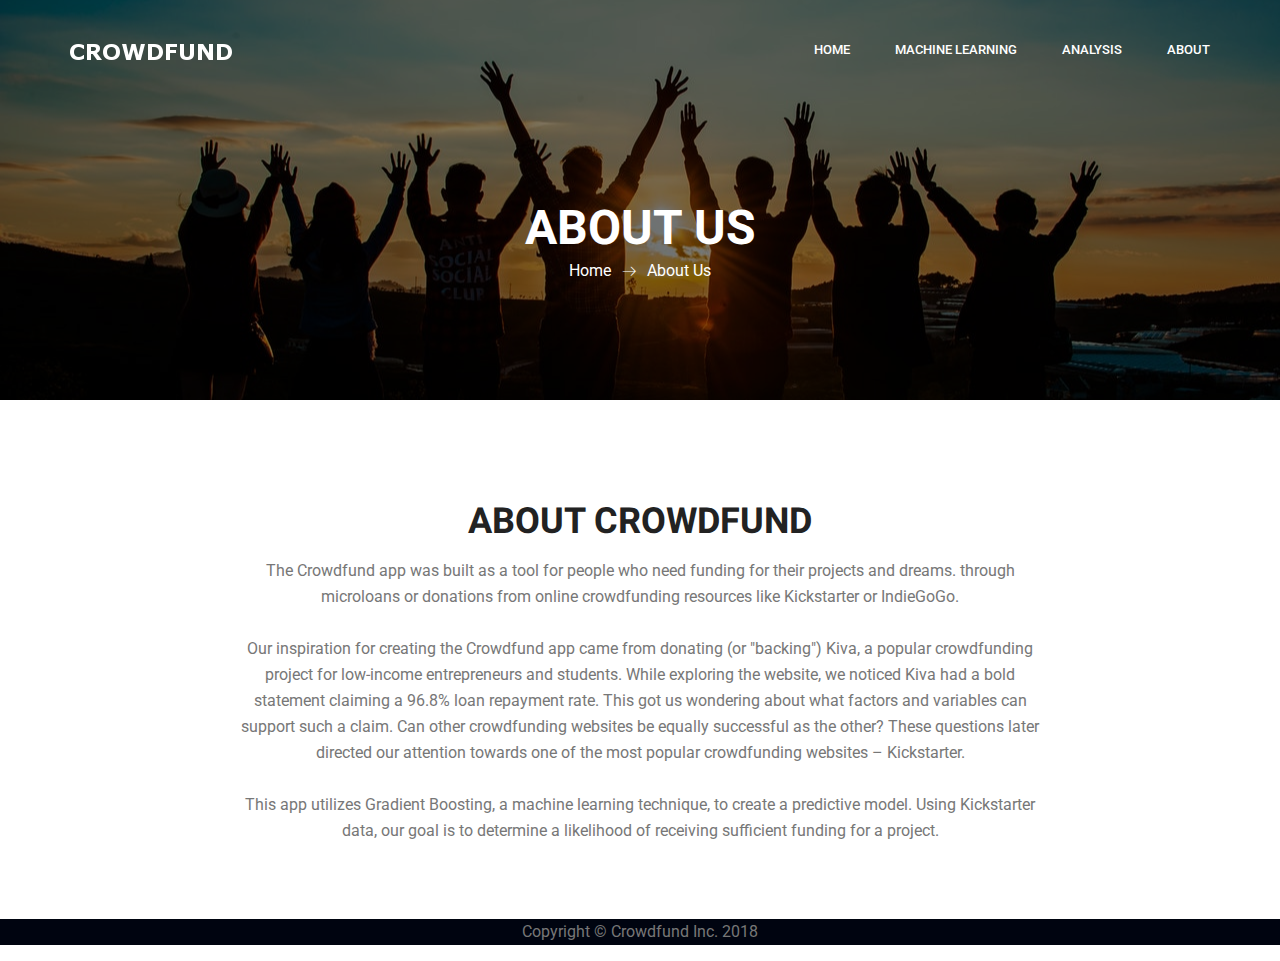
<file: templates/about-us.html>
<!doctype html>
<html lang="en">
    <head>
        <!-- Required meta tags -->
        <meta charset="utf-8">
        <meta name="viewport" content="width=device-width, initial-scale=1, shrink-to-fit=no">
        <link rel="icon" href="../static/img/favicon.png" type="image/png">
        <title>CROWDFUND</title>
        <!-- Bootstrap CSS -->
        <link rel="stylesheet" href="../static/css/bootstrap.css">
        <link rel="stylesheet" href="../static/vendors/linericon/style.css">
        <link rel="stylesheet" href="../static/css/font-awesome.min.css">
        <link rel="stylesheet" href="../static/vendors/owl-carousel/owl.carousel.min.css">
        <link rel="stylesheet" href="../static/vendors/lightbox/simpleLightbox.css">
        <link rel="stylesheet" href="../static/vendors/nice-select/css/nice-select.css">
        <link rel="stylesheet" href="../static/vendors/animate-css/animate.css">
        <!-- main css -->
        <link rel="stylesheet" href="../static/css/style.css">
        <link rel="stylesheet" href="../static/css/responsive.css">
    </head>
    <body>
        
		<!--================Header Menu Area =================-->
		<header class="header_area">
			<div class="main_menu" id="mainNav">
				<nav class="navbar navbar-expand-lg navbar-light">
					<div class="container box_1620">
						<!-- Brand and toggle get grouped for better mobile display -->
						<a class="navbar-brand logo_h" href="/"><img src="../static/img/logo.png" alt=""></a>
						<button class="navbar-toggler" type="button" data-toggle="collapse" data-target="#navbarSupportedContent" aria-controls="navbarSupportedContent"
						 aria-expanded="false" aria-label="Toggle navigation">
							<span class="icon-bar"></span>
							<span class="icon-bar"></span>
							<span class="icon-bar"></span>
						</button>
						<!-- Collect the nav links, forms, and other content for toggling -->
						<div class="collapse navbar-collapse offset" id="navbarSupportedContent">
							<ul class="nav navbar-nav menu_nav ml-auto">
								<li class="nav-item active"><a class="nav-link" href="/">Home</a></li>
								<li class="nav-item"><a class="nav-link" href="mach_learn">Machine Learning</a>
									<li class="nav-item"><a class="nav-link" href="analysis">Analysis</a>
										<li class="nav-item"><a class="nav-link" href="about-us">About</a></li>
							</ul>
						</div>
					</div>
				</nav>
			</div>
		</header>
		<!--================Header Menu Area =================-->
        
        <!--================Home Banner Area =================-->
        <section class="banner_area">
            <div class="banner_inner d-flex align-items-center">
            	<div class="overlay bg-parallax" data-stellar-ratio="0.9" data-stellar-vertical-offset="0" data-background=""></div>
				<div class="container">
					<div class="banner_content text-center">
						<h2>About Us</h2>
						<div class="page_link">
							<a href="/">Home</a>
							<a href="/about-us">About Us</a>
						</div>
					</div>
				</div>
            </div>
        </section>
        <!--================End Home Banner Area =================-->
        
		<!--================ Text Area =================-->

		<section class="post_slider_area pad_top form_area">
			<div class="main_title">
				<h2>About Crowdfund</h2>
				<p>The Crowdfund app was built as a tool for people who need funding for their projects and dreams. through microloans or donations from online crowdfunding resources like Kickstarter or IndieGoGo.</p>
				<br>
				<p>Our inspiration for creating the Crowdfund app came from donating (or "backing") Kiva, a popular crowdfunding project for low-income entrepreneurs and students. While exploring the website, we noticed Kiva had a bold statement claiming a 96.8% loan repayment rate. This got us wondering about what factors and variables can support such a claim. Can other crowdfunding websites be equally successful as the other? These questions later directed our attention towards one of the most popular crowdfunding websites – Kickstarter.</p>
				<br>
				<p>This app utilizes Gradient Boosting, a machine learning technique, to create a predictive model. Using Kickstarter data, our goal is to determine a likelihood of receiving sufficient funding for a project.</p>
				
				
					
					
				
			</div>
		</section>	
		<!--================ End Text Area =================-->
        
		<!--================Footer Area =================-->
		<footer class="footer_area p_120">
			<div class="container">
				<div class="text-faded text-center">
					<div class="container">
						<p>Copyright &copy; Crowdfund Inc. 2018</p>
					</div>
				</div>
			</div>
		</footer>
		<!--================End Footer Area =================-->
        
        <!-- Optional JavaScript -->
        <!-- jQuery first, then Popper.js, then Bootstrap JS -->
        <script src="../static/js/jquery-3.2.1.min.js"></script>
        <script src="../static/js/popper.js"></script>
        <script src="../static/js/bootstrap.min.js"></script>
        <script src="../static/js/stellar.js"></script>
        <script src="../static/vendors/lightbox/simpleLightbox.min.js"></script>
        <script src="../static/vendors/nice-select/js/jquery.nice-select.min.js"></script>
        <script src="../static/vendors/isotope/imagesloaded.pkgd.min.js"></script>
        <script src="../static/vendors/isotope/isotope-min.js"></script>
        <script src="../static/vendors/owl-carousel/owl.carousel.min.js"></script>
        <script src="../static/vendors/popup/jquery.magnific-popup.min.js"></script>
        <script src="../static/js/jquery.ajaxchimp.min.js"></script>
        <script src="../static/js/mail-script.js"></script>
        <script src="../static/vendors/counter-up/jquery.waypoints.min.js"></script>
        <script src="../static/vendors/counter-up/jquery.counterup.js"></script>
        <script src="../static/js/theme.js"></script>
    </body>
</html>
</file>
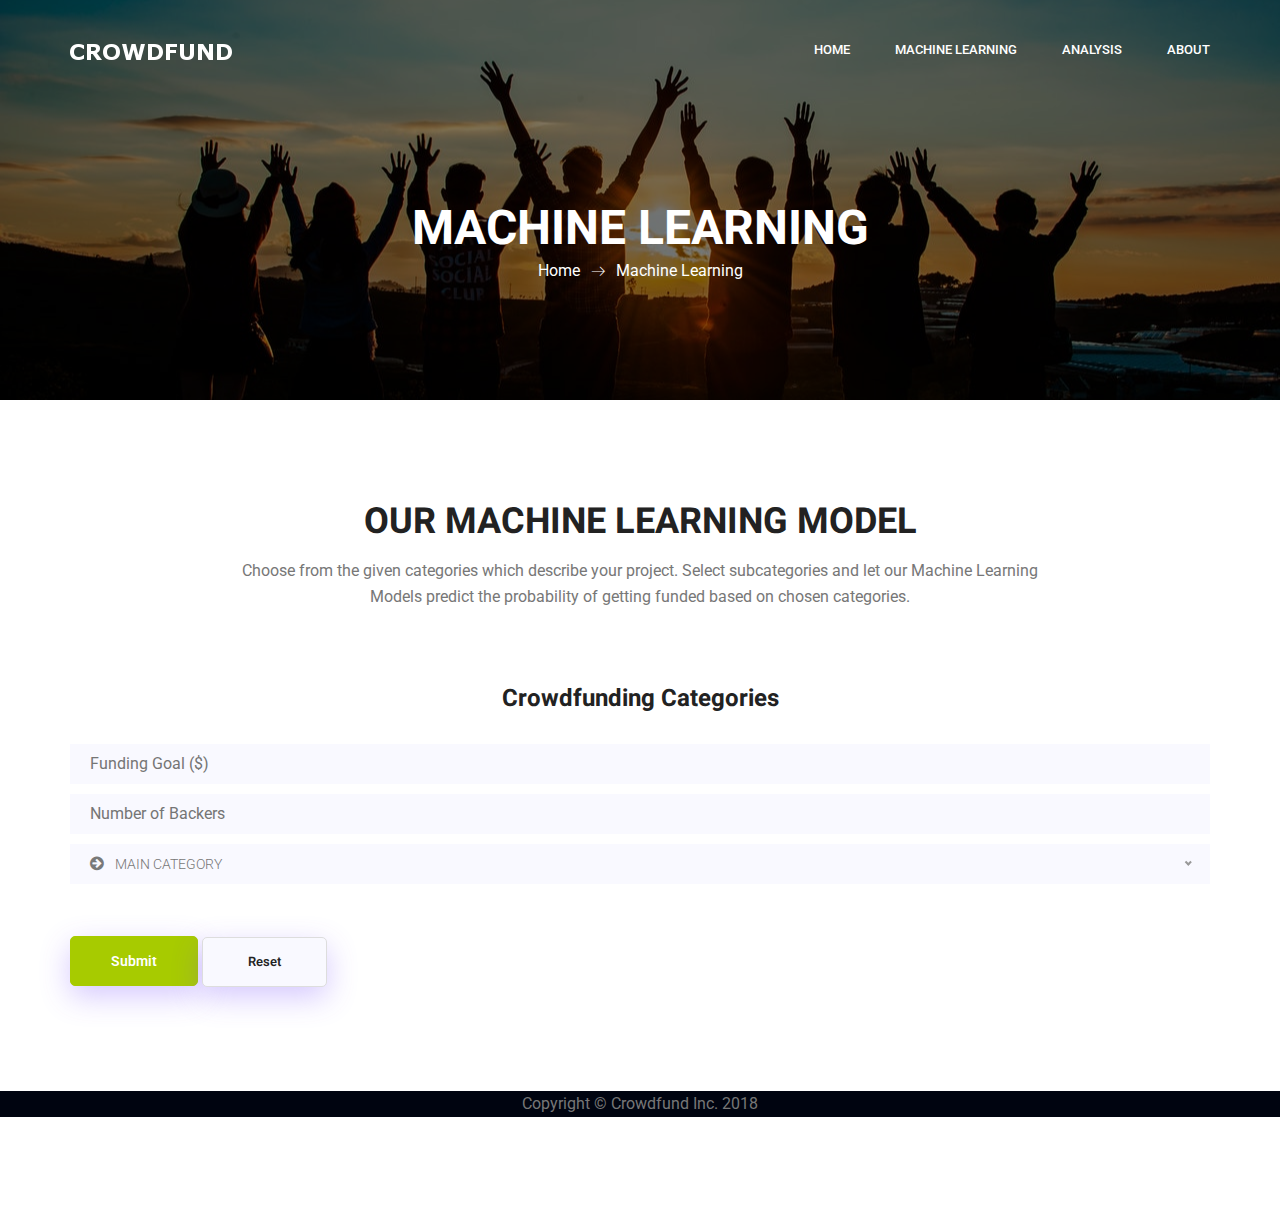
<file: templates/mach_learn.html>
<!doctype html>
<html lang="en">
    <head>
        <!-- Required meta tags -->
        <meta charset="utf-8">
        <meta name="viewport" content="width=device-width, initial-scale=1, shrink-to-fit=no">
        <link rel="icon" href="../static/img/favicon.png" type="image/png">
        <title>CROWDFUND</title>
        <!-- Bootstrap CSS -->
        <link rel="stylesheet" href="../static/css/bootstrap.css">
        <link rel="stylesheet" href="../static/vendors/linericon/style.css">
        <link rel="stylesheet" href="../static/css/font-awesome.min.css">
        <link rel="stylesheet" href="../static/vendors/owl-carousel/owl.carousel.min.css">
        <link rel="stylesheet" href="../static/vendors/lightbox/simpleLightbox.css">
        <link rel="stylesheet" href="../static/vendors/nice-select/css/nice-select.css">
        <link rel="stylesheet" href="../static/vendors/animate-css/animate.css">
        <!-- main css -->
        <link rel="stylesheet" href="../static/css/style.css">
		<link rel="stylesheet" href="../static/css/responsive.css">
		<script src="https://d3js.org/d3.v4.min.js"></script>

		<link rel="stylesheet" href="../static/css/ml.css">
		
    </head>
    <body>
        
		<!--================Header Menu Area =================-->
		<header class="header_area">
			<div class="main_menu" id="mainNav">
				<nav class="navbar navbar-expand-lg navbar-light">
					<div class="container box_1620">
						<!-- Brand and toggle get grouped for better mobile display -->
						<a class="navbar-brand logo_h" href="/"><img src="../static/img/logo.png" alt=""></a>
						<button class="navbar-toggler" type="button" data-toggle="collapse" data-target="#navbarSupportedContent" aria-controls="navbarSupportedContent"
						 aria-expanded="false" aria-label="Toggle navigation">
							<span class="icon-bar"></span>
							<span class="icon-bar"></span>
							<span class="icon-bar"></span>
						</button>
						<!-- Collect the nav links, forms, and other content for toggling -->
						<div class="collapse navbar-collapse offset" id="navbarSupportedContent">
							<ul class="nav navbar-nav menu_nav ml-auto">
								<li class="nav-item active"><a class="nav-link" href="/">Home</a></li>
								<li class="nav-item"><a class="nav-link" href="mach_learn">Machine Learning</a>
									<li class="nav-item"><a class="nav-link" href="analysis">Analysis</a>
										<li class="nav-item"><a class="nav-link" href="about-us">About</a></li>
							</ul>
						</div>
					</div>
				</nav>
			</div>
		</header>
		<!--================Header Menu Area =================-->
        
        <!--================Home Banner Area =================-->
        <section class="banner_area">
            <div class="banner_inner d-flex align-items-center">
            	<div class="overlay bg-parallax" data-stellar-ratio="0.9" data-stellar-vertical-offset="0" data-background=""></div>
				<div class="container">
					<div class="banner_content text-center">
						<h2>Machine Learning</h2>
						<div class="page_link">
							<a href="/">Home</a>
							<a href="mach_learn">Machine Learning</a>
						</div>
					</div>
				</div>
            </div>
        </section>
        <!--================End Home Banner Area =================-->
        
        <!--================Post Slider Area =================-->
        <section class="post_slider_area pad_top form_area">
        	<div class="main_title">
				<h2>Our Machine Learning Model</h2>
				<p>Choose from the given categories which describe your project. Select subcategories and let our Machine Learning Models predict the probability of getting funded based on chosen categories.</p>
			</div>

		
			<div class="whole-wrap">
				<div class="container center_form">
					<h3 class="mb-30 title_color">Crowdfunding Categories</h3>
					
					<form id="asdf" onsubmit="return false" action="api/compute" method="POST">
						<div class="mt-10">
							<input id="goal_input" type="text" name="fGoal" placeholder="Funding Goal ($)" onfocus="this.placeholder = ''" onblur="this.placeholder = 'Funding Goal ($)'"
							required class="single-input">
						</div>
						<div class="mt-10">
							<input id="backer_input" type="text" name="fBacker" placeholder="Number of Backers" onfocus="this.placeholder = ''" onblur="this.placeholder = 'Number of Backers'"
							required class="single-input">
						</div>

						<div class="input-group-icon mt-10 form-select">
							<div class="icon"><i class="fa fa-arrow-circle-right" aria-hidden="true"></i></div>
							<select name="fCategory" class="maincat" onclick="show()">
								<option value="none" selected>MAIN CATEGORY</option>
								<option id = "Art" value="Art" sub="artDiv">Art</option>
								<option value="Comics">Comics</option>
								<option value="Crafts">Crafts</option>
								<option value="Dance">Dance</option>
								<option value="Design">Design</option>
								<option value="Fashion">Fashion</option>
								<option value="Film">Film & Video</option>
								<option value="Food">Food</option>
								<option value="Games">Games</option>
								<option value="Journalism">Journalism</option>
								<option value="Music">Music</option>
								<option value="Photography">Photography</option>
								<option value="Publishing">Publishing</option>
								<option value="Technology">Technology</option>
								<option value="Theater">Theater</option>
							</select>
						</div>

						<div class="input-group-icon mt-10 form-select artDiv hidden" >
						<div class="icon"><i class="fa fa-arrow-circle-right" aria-hidden="true"></i></div>
							<select name="fSub_Art" class="subcat">
								<option value="none" selected>ART SUB CATEGORY</option>
								<option value="Public Art">Public Art</option>
								<option value="Illustration">Illustration</option>
								<option value="Art">Art</option>
								<option value="Painting">Painting</option>
								<option value="Performance Art">Performance Art</option>
								<option value="Ceramics">Ceramics</option>
								<option value="Sculpture">Sculpture</option>
								<option value="Mixed Media">Mixed Media</option>
								<option value="Digital Art">Digital Art</option>
								<option value="Installations">Installations</option>
								<option value="Conceptual Art">Conceptual Art</option>
								<option value="Textiles">Textiles</option>
								<option value="Video Art">Video Art</option>
							</select>
						</div>
						<div class="input-group-icon mt-10 form-select publishDiv hidden" >
							<div class="icon"><i class="fa fa-arrow-circle-right" aria-hidden="true"></i></div>	
							<select name="fSub_Publishing" class="subcat">
								<option value="none" selected>PUBLISHING SUB CATEGORY</option>
								<option value="Poetry">Poetry</option>
								<option value="Nonfiction">Nonfiction</option>
								<option value="Art Books">Art Books</option>
								<option value="Fiction">Fiction</option>
								<option value="Publishing">Publishing</option>
								<option value="Radio and Podcasts">Radio & Podcasts</option>
								<option value="Periodicals">Periodicals</option>
								<option value="Young Adult">Young Adult</option>
								<option value="Anthologies">Anthologies</option>
								<option value="Children's Books">Children's Books</option>
								<option value="Calendars">Calendars</option>
								<option value="Zines">Zines</option>
								<option value="Academic">Academic</option>
								<option value="Translations">Translations</option>
								<option value="Comedy">Comedy</option>
								<option value="Literary Journals">Literary Journals</option>
								<option value="Literary Spaces">Literary Spaces</option>
								<option value="Letterpress">Letterpress</option>
							</select>
						</div>
						<div class="input-group-icon mt-10 form-select filmDiv hidden" >
							<div class="icon"><i class="fa fa-arrow-circle-right" aria-hidden="true"></i></div>
							<select name="fSub_Film" class="subcat">   
								<option value="none" selected>FILM SUB CATEGORY</option>
								<option value='Narrative Film'>Narrative Film</option>
								<option value='Film and Video'>Film & Video</option>
								<option value='Documentary'>Documentary</option>
								<option value='Webseries'>Webseries</option>
								<option value='Animation'>Animation</option>
								<option value='Family'>Family</option>
								<option value='Shorts'>Shorts</option>
								<option value='Comedy'>Comedy</option>
								<option value='Drama'>Drama</option>
								<option value='Action'>Action</option>
								<option value='Thrillers'>Thrillers</option>
								<option value='Movie Theaters'>Movie Theaters</option>
								<option value='Fantasy'>Fantasy</option>
								<option value='Horror'>Horror</option>
								<option value='Science Fiction'>Science Fiction</option>
								<option value='Music Videos'>Music Videos</option>
								<option value='Festivals'>Festivals</option>
								<option value='Experimental'>Experimental</option>
								<option value='Television'>Television</option>
								<option value='Romance'>Romance</option>
							</select>
						</div>
						<div class="input-group-icon mt-10 form-select musicDiv hidden" >
							<div class="icon"><i class="fa fa-arrow-circle-right" aria-hidden="true"></i></div>
							<select name="fSub_Music" class="subcat">
								<option value="none" selected>MUSIC SUB CATEGORY</option>
								<option value='Music'>Music</option>
								<option value='Indie Rock'>Indie Rock</option>
								<option value='Pop'>Pop</option>
								<option value='Rock'>Rock</option>
								<option value='Jazz'>Jazz</option>
								<option value='Electronic Music'>Electronic Music</option>
								<option value='Metal'>Metal</option>
								<option value='Hip-Hop'>Hip-Hop</option>
								<option value='World Music'>World Music</option>
								<option value='Latin'>Latin</option>
								<option value='Punk'>Punk</option>
								<option value='Classical Music'>Classical Music</option>
								<option value='Country & Folk'>Country & Folk</option>
								<option value='RnB'>R&B</option>
								<option value='Blues'>Blues</option>
								<option value='Faith'>Faith</option>
								<option value='Kids'>Kids</option>
								<option value='Comedy'>Comedy</option>
								<option value='Chiptune'>Chiptune</option>
							</select>
						</div>
						<div class="input-group-icon mt-10 form-select foodDiv hidden" >
							<div class="icon"><i class="fa fa-arrow-circle-right" aria-hidden="true"></i></div>
							<select name="fSub_Food" class="subcat">
								<option value="none" selected>FOOD SUB CATEGORY</option>
								<option value='Restaurants'>Restaurants</option>
								<option value='Food'>Food</option>
								<option value='Drinks'>Drinks</option>
								<option value='Food Trucks'>Food Trucks</option>
								<option value='Cookbooks'>Cookbooks</option>
								<option value='Vegan'>Vegan</option>
								<option value='Events'>Events</option>
								<option value='Spaces'>Spaces</option>
								<option value='Small Batch'>Small Batch</option>
								<option value='Community Gardens'>Community Gardens</option>
								<option value='Farms'>Farms</option>
								<option value='Farmer's Markets'>Farmer's Markets</option>
								<option value='Bacon'>Bacon</option>
							</select>
						</div>
						<div class="input-group-icon mt-10 form-select designDiv hidden" >
							<div class="icon"><i class="fa fa-arrow-circle-right" aria-hidden="true"></i></div>
							<select name="fSub_Design" class="subcat">
								<option value="none" selected>DESIGN SUB CATEGORY</option>
								<option value='Product Design'>Product Design</option>
								<option value='Design'>Design</option>
								<option value='Architecture'>Architecture</option>
								<option value='Graphic Design'>Graphic Design</option>
								<option value='Typography'>Typography</option>
								<option value='Interactive Design'>Interactive Design</option>
								<option value='Civic Design'>Civic Design</option>
							</select>
						</div>
						<div class="input-group-icon mt-10 form-select craftsDiv hidden" >
							<div class="icon"><i class="fa fa-arrow-circle-right" aria-hidden="true"></i></div>
							<select name="fSub_Crafts" class="subcat">
								<option value="none" selected>CRAFTS SUB CATEGORY</option>
								<option value='Crafts'>Crafts</option>
								<option value='DIY'>DIY</option>
								<option value='Weaving'>Weaving</option>
								<option value='Stationery'>Stationery</option>
								<option value='Knitting'>Knitting</option>
								<option value='Embroidery'>Embroidery</option>
								<option value='Woodworking'>Woodworking</option>
								<option value='Letterpress'>Letterpress</option>
								<option value='Crochet'>Crochet</option>
								<option value='Candles'>Candles</option>
								<option value='Pottery'>Pottery</option>
								<option value='Quilts'>Quilts</option>
								<option value='Glass'>Glass</option>
								<option value='Printing'>Printing</option>
								<option value='Taxidermy'>Taxidermy</option>
							</select>
						</div>
						<div class="input-group-icon mt-10 form-select gamesDiv hidden" >
							<div class="icon"><i class="fa fa-arrow-circle-right" aria-hidden="true"></i></div>
							<select name="fSub_Games" class="subcat">
								<option value="none" selected>GAMES SUB CATEGORY</option>
								<option value='Games'>Games</option>
								<option value='Tabletop Games'>Tabletop Games</option>
								<option value='Video Games'>Video Games</option>
								<option value='Mobile Games'>Mobile Games</option>
								<option value='Playing Cards'>Playing Cards</option>
								<option value='Puzzles'>Puzzles</option>
								<option value='Live Games'>Live Games</option>
								<option value='Gaming Hardware'>Gaming Hardware</option>
							</select>
						</div>
						<div class="input-group-icon mt-10 form-select comicsDiv hidden" >
							<div class="icon"><i class="fa fa-arrow-circle-right" aria-hidden="true"></i></div>
							<select name="fSub_Comics" class="subcat">
								<option value="none" selected>COMICS SUB CATEGORY</option>
								<option value='Comic Books'>Comic Books</option>
								<option value='Comics'>Comics</option>
								<option value='Anthologies'>Anthologies</option>
								<option value='Graphic Novels'>Graphic Novels</option>
								<option value='Webcomics'>Webcomics</option>
								<option value='Events'>Events</option>
							</select>
						</div>
						<div class="input-group-icon mt-10 form-select fashionDiv hidden" >
							<div class="icon"><i class="fa fa-arrow-circle-right" aria-hidden="true"></i></div>
							<select name="fSub_Fashion" class="subcat">
								<option value="none" selected>FASHION SUB CATEGORY</option>
								<option value='Fashion'>Fashion</option>
								<option value='Childrenswear'>Childrenswear</option>
								<option value='Accessories'>Accessories</option>
								<option value='Ready to wear'>Ready-to-wear</option>
								<option value='Apparel'>Apparel</option>
								<option value='Jewelry'>Jewelry</option>
								<option value='Footwear'>Footwear</option>
								<option value='Couture'>Couture</option>
								<option value='Pet Fashion'>Pet Fashion</option>
							</select>
						</div>
						<div class="input-group-icon mt-10 form-select theaterDiv hidden" >
							<div class="icon"><i class="fa fa-arrow-circle-right" aria-hidden="true"></i></div>
							<select name="fSub_Theater" class="subcat">
								<option value="none" selected>THEATER SUB CATEGORY</option>
								<option value='Theater'>Theater</option>
								<option value='Festivals'>Festivals</option>
								<option value='Experimental'>Experimental</option>
								<option value='Plays'>Plays</option>
								<option value='Musical'>Musical</option>
								<option value='Immersive'>Immersive</option>
								<option value='Spaces'>Spaces</option>
								<option value='Comedy'>Comedy</option>
							</select>
						</div>
						<div class="input-group-icon mt-10 form-select photoDiv hidden" >
							<div class="icon"><i class="fa fa-arrow-circle-right" aria-hidden="true"></i></div>
							<select name="fSub_Photography" class="subcat">
								<option value="none" selected>PHOTOGRAPHY SUB CATEGORY</option>
								<option value='Photography'>Photography</option>
								<option value='People'>People</option>
								<option value='Photobooks'>Photobooks</option>
								<option value='Fine Art'>Fine Art</option>
								<option value='Animals'>Animals</option>
								<option value='Places'>Places</option>
								<option value='Nature'>Nature</option>
							</select>
						</div>
						<div class="input-group-icon mt-10 form-select techDiv hidden" >
							<div class="icon"><i class="fa fa-arrow-circle-right" aria-hidden="true"></i></div>
							<select name="fSub_Technology" class="subcat">
								<option value="none" selected>TECHNOLOGY SUB CATEGORY</option>
								<option value='Hardware'>Hardware</option>
								<option value='Software'>Software</option>
								<option value='Gadgets'>Gadgets</option>
								<option value='Web'>Web</option>
								<option value='Apps'>Apps</option>
								<option value='Technology'>Technology</option>
								<option value='Flight'>Flight</option>
								<option value='Makerspaces'>Makerspaces</option>
								<option value='Fabrication Tools'>Fabrication Tools</option>
								<option value='Sound'>Sound</option>
								<option value='Wearables'>Wearables</option>
								<option value='DIY Electronics'>DIY Electronics</option>
								<option value='Camera Equipment'>Camera Equipment</option>
								<option value='3D Printing'>3D Printing</option>
								<option value='Space Exploration'>Space Exploration</option>
								<option value='Robots'>Robots</option>
							</select>
						</div>
						<div class="input-group-icon mt-10 form-select danceDiv hidden" >
							<div class="icon"><i class="fa fa-arrow-circle-right" aria-hidden="true"></i></div>
							<select name="fSub_Dance" class="subcat">
								<option value="none" selected>DANCE SUB CATEGORY</option>
								<option value='Dance'>Dance</option>
								<option value='Performances'>Performances</option>
								<option value='Spaces'>Spaces</option>
								<option value='Workshops'>Workshops</option>
								<option value='Residencies'>Residencies</option>
							</select>
						</div>
						<div class="input-group-icon mt-10 form-select journalDiv hidden" >
							<div class="icon"><i class="fa fa-arrow-circle-right" aria-hidden="true"></i></div>
							<select name="fSub_Journalism" class="subcat">
								<option value="none" selected>JOURNALISM SUB CATEGORY</option>
								<option value='Audio'>Audio</option>
								<option value='Print'>Print</option>
								<option value='Journalism'>Journalism</option>
								<option value='Video'>Video</option>
								<option value='Web'>Web</option>
								<option value='Photo'>Photo</option>
							</select>
						</div>
						<br><br>

						<input type="submit" class="main_btn" value="Submit"> <input id="reset" type="button" class="main_btn2" value="Reset">
					</form>

					<br><br>

					<div class="result_container">
						<div id="result" class="hidden result_display"></div>
					</div>
					
					<br><br>

				</div>
			</div>
		</section>
			<!-- <br/> -->

		

        <!--================End Post Slider Area =================-->
        
		<!--================Footer Area =================-->
		<footer class="footer_area p_120">
			<div class="container">
				<div class="text-faded text-center">
					<div class="container">
						<p>Copyright &copy; Crowdfund Inc. 2018</p>
					</div>
				</div>
			</div>
		</footer>
		<!--================End Footer Area =================-->
        
        
        <!-- Optional JavaScript -->
        <!-- jQuery first, then Popper.js, then Bootstrap JS -->
        <script src="../static/js/jquery-3.2.1.min.js"></script>
		<script type="text/javascript" src="../static/js/mach_learn.js"></script>
		<script src="../static/js/popper.js"></script>
        <script src="../static/js/bootstrap.min.js"></script>
        <script src="../static/js/stellar.js"></script>
        <script src="../static/vendors/lightbox/simpleLightbox.min.js"></script>
        <script src="../static/vendors/nice-select/js/jquery.nice-select.min.js"></script>
        <script src="../static/vendors/isotope/imagesloaded.pkgd.min.js"></script>
        <script src="../static/vendors/isotope/isotope-min.js"></script>
        <script src="../static/vendors/owl-carousel/owl.carousel.min.js"></script>
        <script src="../static/vendors/popup/jquery.magnific-popup.min.js"></script>
        <script src="../static/js/jquery.ajaxchimp.min.js"></script>
        <script src="../static/js/mail-script.js"></script>
        <script src="../static/vendors/counter-up/jquery.waypoints.min.js"></script>
        <script src="../static/vendors/counter-up/jquery.counterup.js"></script>
		<script src="../static/js/theme.js"></script>
		
    </body>
</html>
</file>
<file: static/vendors/linericon/style.css>
@font-face {
	font-family: 'Linearicons-Free';
	src:url('fonts/Linearicons-Free.eot?w118d');
	src:url('fonts/Linearicons-Free.eot?#iefixw118d') format('embedded-opentype'),
		url('fonts/Linearicons-Free.woff2?w118d') format('woff2'),
		url('fonts/Linearicons-Free.woff?w118d') format('woff'),
		url('fonts/Linearicons-Free.ttf?w118d') format('truetype'),
		url('fonts/Linearicons-Free.svg?w118d#Linearicons-Free') format('svg');
	font-weight: normal;
	font-style: normal;
}

.lnr {
	font-family: 'Linearicons-Free';
	speak: none;
	font-style: normal;
	font-weight: normal;
	font-variant: normal;
	text-transform: none;
	line-height: 1;

	/* Better Font Rendering =========== */
	-webkit-font-smoothing: antialiased;
	-moz-osx-font-smoothing: grayscale;
}

.lnr-home:before {
	content: "\e800";
}
.lnr-apartment:before {
	content: "\e801";
}
.lnr-pencil:before {
	content: "\e802";
}
.lnr-magic-wand:before {
	content: "\e803";
}
.lnr-drop:before {
	content: "\e804";
}
.lnr-lighter:before {
	content: "\e805";
}
.lnr-poop:before {
	content: "\e806";
}
.lnr-sun:before {
	content: "\e807";
}
.lnr-moon:before {
	content: "\e808";
}
.lnr-cloud:before {
	content: "\e809";
}
.lnr-cloud-upload:before {
	content: "\e80a";
}
.lnr-cloud-download:before {
	content: "\e80b";
}
.lnr-cloud-sync:before {
	content: "\e80c";
}
.lnr-cloud-check:before {
	content: "\e80d";
}
.lnr-database:before {
	content: "\e80e";
}
.lnr-lock:before {
	content: "\e80f";
}
.lnr-cog:before {
	content: "\e810";
}
.lnr-trash:before {
	content: "\e811";
}
.lnr-dice:before {
	content: "\e812";
}
.lnr-heart:before {
	content: "\e813";
}
.lnr-star:before {
	content: "\e814";
}
.lnr-star-half:before {
	content: "\e815";
}
.lnr-star-empty:before {
	content: "\e816";
}
.lnr-flag:before {
	content: "\e817";
}
.lnr-envelope:before {
	content: "\e818";
}
.lnr-paperclip:before {
	content: "\e819";
}
.lnr-inbox:before {
	content: "\e81a";
}
.lnr-eye:before {
	content: "\e81b";
}
.lnr-printer:before {
	content: "\e81c";
}
.lnr-file-empty:before {
	content: "\e81d";
}
.lnr-file-add:before {
	content: "\e81e";
}
.lnr-enter:before {
	content: "\e81f";
}
.lnr-exit:before {
	content: "\e820";
}
.lnr-graduation-hat:before {
	content: "\e821";
}
.lnr-license:before {
	content: "\e822";
}
.lnr-music-note:before {
	content: "\e823";
}
.lnr-film-play:before {
	content: "\e824";
}
.lnr-camera-video:before {
	content: "\e825";
}
.lnr-camera:before {
	content: "\e826";
}
.lnr-picture:before {
	content: "\e827";
}
.lnr-book:before {
	content: "\e828";
}
.lnr-bookmark:before {
	content: "\e829";
}
.lnr-user:before {
	content: "\e82a";
}
.lnr-users:before {
	content: "\e82b";
}
.lnr-shirt:before {
	content: "\e82c";
}
.lnr-store:before {
	content: "\e82d";
}
.lnr-cart:before {
	content: "\e82e";
}
.lnr-tag:before {
	content: "\e82f";
}
.lnr-phone-handset:before {
	content: "\e830";
}
.lnr-phone:before {
	content: "\e831";
}
.lnr-pushpin:before {
	content: "\e832";
}
.lnr-map-marker:before {
	content: "\e833";
}
.lnr-map:before {
	content: "\e834";
}
.lnr-location:before {
	content: "\e835";
}
.lnr-calendar-full:before {
	content: "\e836";
}
.lnr-keyboard:before {
	content: "\e837";
}
.lnr-spell-check:before {
	content: "\e838";
}
.lnr-screen:before {
	content: "\e839";
}
.lnr-smartphone:before {
	content: "\e83a";
}
.lnr-tablet:before {
	content: "\e83b";
}
.lnr-laptop:before {
	content: "\e83c";
}
.lnr-laptop-phone:before {
	content: "\e83d";
}
.lnr-power-switch:before {
	content: "\e83e";
}
.lnr-bubble:before {
	content: "\e83f";
}
.lnr-heart-pulse:before {
	content: "\e840";
}
.lnr-construction:before {
	content: "\e841";
}
.lnr-pie-chart:before {
	content: "\e842";
}
.lnr-chart-bars:before {
	content: "\e843";
}
.lnr-gift:before {
	content: "\e844";
}
.lnr-diamond:before {
	content: "\e845";
}
.lnr-linearicons:before {
	content: "\e846";
}
.lnr-dinner:before {
	content: "\e847";
}
.lnr-coffee-cup:before {
	content: "\e848";
}
.lnr-leaf:before {
	content: "\e849";
}
.lnr-paw:before {
	content: "\e84a";
}
.lnr-rocket:before {
	content: "\e84b";
}
.lnr-briefcase:before {
	content: "\e84c";
}
.lnr-bus:before {
	content: "\e84d";
}
.lnr-car:before {
	content: "\e84e";
}
.lnr-train:before {
	content: "\e84f";
}
.lnr-bicycle:before {
	content: "\e850";
}
.lnr-wheelchair:before {
	content: "\e851";
}
.lnr-select:before {
	content: "\e852";
}
.lnr-earth:before {
	content: "\e853";
}
.lnr-smile:before {
	content: "\e854";
}
.lnr-sad:before {
	content: "\e855";
}
.lnr-neutral:before {
	content: "\e856";
}
.lnr-mustache:before {
	content: "\e857";
}
.lnr-alarm:before {
	content: "\e858";
}
.lnr-bullhorn:before {
	content: "\e859";
}
.lnr-volume-high:before {
	content: "\e85a";
}
.lnr-volume-medium:before {
	content: "\e85b";
}
.lnr-volume-low:before {
	content: "\e85c";
}
.lnr-volume:before {
	content: "\e85d";
}
.lnr-mic:before {
	content: "\e85e";
}
.lnr-hourglass:before {
	content: "\e85f";
}
.lnr-undo:before {
	content: "\e860";
}
.lnr-redo:before {
	content: "\e861";
}
.lnr-sync:before {
	content: "\e862";
}
.lnr-history:before {
	content: "\e863";
}
.lnr-clock:before {
	content: "\e864";
}
.lnr-download:before {
	content: "\e865";
}
.lnr-upload:before {
	content: "\e866";
}
.lnr-enter-down:before {
	content: "\e867";
}
.lnr-exit-up:before {
	content: "\e868";
}
.lnr-bug:before {
	content: "\e869";
}
.lnr-code:before {
	content: "\e86a";
}
.lnr-link:before {
	content: "\e86b";
}
.lnr-unlink:before {
	content: "\e86c";
}
.lnr-thumbs-up:before {
	content: "\e86d";
}
.lnr-thumbs-down:before {
	content: "\e86e";
}
.lnr-magnifier:before {
	content: "\e86f";
}
.lnr-cross:before {
	content: "\e870";
}
.lnr-menu:before {
	content: "\e871";
}
.lnr-list:before {
	content: "\e872";
}
.lnr-chevron-up:before {
	content: "\e873";
}
.lnr-chevron-down:before {
	content: "\e874";
}
.lnr-chevron-left:before {
	content: "\e875";
}
.lnr-chevron-right:before {
	content: "\e876";
}
.lnr-arrow-up:before {
	content: "\e877";
}
.lnr-arrow-down:before {
	content: "\e878";
}
.lnr-arrow-left:before {
	content: "\e879";
}
.lnr-arrow-right:before {
	content: "\e87a";
}
.lnr-move:before {
	content: "\e87b";
}
.lnr-warning:before {
	content: "\e87c";
}
.lnr-question-circle:before {
	content: "\e87d";
}
.lnr-menu-circle:before {
	content: "\e87e";
}
.lnr-checkmark-circle:before {
	content: "\e87f";
}
.lnr-cross-circle:before {
	content: "\e880";
}
.lnr-plus-circle:before {
	content: "\e881";
}
.lnr-circle-minus:before {
	content: "\e882";
}
.lnr-arrow-up-circle:before {
	content: "\e883";
}
.lnr-arrow-down-circle:before {
	content: "\e884";
}
.lnr-arrow-left-circle:before {
	content: "\e885";
}
.lnr-arrow-right-circle:before {
	content: "\e886";
}
.lnr-chevron-up-circle:before {
	content: "\e887";
}
.lnr-chevron-down-circle:before {
	content: "\e888";
}
.lnr-chevron-left-circle:before {
	content: "\e889";
}
.lnr-chevron-right-circle:before {
	content: "\e88a";
}
.lnr-crop:before {
	content: "\e88b";
}
.lnr-frame-expand:before {
	content: "\e88c";
}
.lnr-frame-contract:before {
	content: "\e88d";
}
.lnr-layers:before {
	content: "\e88e";
}
.lnr-funnel:before {
	content: "\e88f";
}
.lnr-text-format:before {
	content: "\e890";
}
.lnr-text-format-remove:before {
	content: "\e891";
}
.lnr-text-size:before {
	content: "\e892";
}
.lnr-bold:before {
	content: "\e893";
}
.lnr-italic:before {
	content: "\e894";
}
.lnr-underline:before {
	content: "\e895";
}
.lnr-strikethrough:before {
	content: "\e896";
}
.lnr-highlight:before {
	content: "\e897";
}
.lnr-text-align-left:before {
	content: "\e898";
}
.lnr-text-align-center:before {
	content: "\e899";
}
.lnr-text-align-right:before {
	content: "\e89a";
}
.lnr-text-align-justify:before {
	content: "\e89b";
}
.lnr-line-spacing:before {
	content: "\e89c";
}
.lnr-indent-increase:before {
	content: "\e89d";
}
.lnr-indent-decrease:before {
	content: "\e89e";
}
.lnr-pilcrow:before {
	content: "\e89f";
}
.lnr-direction-ltr:before {
	content: "\e8a0";
}
.lnr-direction-rtl:before {
	content: "\e8a1";
}
.lnr-page-break:before {
	content: "\e8a2";
}
.lnr-sort-alpha-asc:before {
	content: "\e8a3";
}
.lnr-sort-amount-asc:before {
	content: "\e8a4";
}
.lnr-hand:before {
	content: "\e8a5";
}
.lnr-pointer-up:before {
	content: "\e8a6";
}
.lnr-pointer-right:before {
	content: "\e8a7";
}
.lnr-pointer-down:before {
	content: "\e8a8";
}
.lnr-pointer-left:before {
	content: "\e8a9";
}
</file>
<file: static/vendors/nice-select/css/nice-select.css>
.nice-select {
  -webkit-tap-highlight-color: transparent;
  background-color: #fff;
  border-radius: 5px;
  border: solid 1px #e8e8e8;
  box-sizing: border-box;
  clear: both;
  cursor: pointer;
  display: block;
  float: left;
  font-family: inherit;
  font-size: 14px;
  font-weight: normal;
  height: 42px;
  line-height: 40px;
  outline: none;
  padding-left: 18px;
  padding-right: 30px;
  position: relative;
  text-align: left !important;
  -webkit-transition: all 0.2s ease-in-out;
  transition: all 0.2s ease-in-out;
  -webkit-user-select: none;
     -moz-user-select: none;
      -ms-user-select: none;
          user-select: none;
  white-space: nowrap;
  width: auto; }
  .nice-select:hover {
    border-color: #dbdbdb; }
  .nice-select:active, .nice-select.open, .nice-select:focus {
    border-color: #999; }
  .nice-select:after {
    border-bottom: 2px solid #999;
    border-right: 2px solid #999;
    content: '';
    display: block;
    height: 5px;
    margin-top: -4px;
    pointer-events: none;
    position: absolute;
    right: 12px;
    top: 50%;
    -webkit-transform-origin: 66% 66%;
        -ms-transform-origin: 66% 66%;
            transform-origin: 66% 66%;
    -webkit-transform: rotate(45deg);
        -ms-transform: rotate(45deg);
            transform: rotate(45deg);
    -webkit-transition: all 0.15s ease-in-out;
    transition: all 0.15s ease-in-out;
    width: 5px; }
  .nice-select.open:after {
    -webkit-transform: rotate(-135deg);
        -ms-transform: rotate(-135deg);
            transform: rotate(-135deg); }
  .nice-select.open .list {
    opacity: 1;
    pointer-events: auto;
    -webkit-transform: scale(1) translateY(0);
        -ms-transform: scale(1) translateY(0);
            transform: scale(1) translateY(0); }
  .nice-select.disabled {
    border-color: #ededed;
    color: #999;
    pointer-events: none; }
    .nice-select.disabled:after {
      border-color: #cccccc; }
  .nice-select.wide {
    width: 100%; }
    .nice-select.wide .list {
      left: 0 !important;
      right: 0 !important; }
  .nice-select.right {
    float: right; }
    .nice-select.right .list {
      left: auto;
      right: 0; }
  .nice-select.small {
    font-size: 12px;
    height: 36px;
    line-height: 34px; }
    .nice-select.small:after {
      height: 4px;
      width: 4px; }
    .nice-select.small .option {
      line-height: 34px;
      min-height: 34px; }
  .nice-select .list {
    background-color: #fff;
    border-radius: 5px;
    box-shadow: 0 0 0 1px rgba(68, 68, 68, 0.11);
    box-sizing: border-box;
    margin-top: 4px;
    opacity: 0;
    overflow: hidden;
    padding: 0;
    pointer-events: none;
    position: absolute;
    top: 100%;
    left: 0;
    -webkit-transform-origin: 50% 0;
        -ms-transform-origin: 50% 0;
            transform-origin: 50% 0;
    -webkit-transform: scale(0.75) translateY(-21px);
        -ms-transform: scale(0.75) translateY(-21px);
            transform: scale(0.75) translateY(-21px);
    -webkit-transition: all 0.2s cubic-bezier(0.5, 0, 0, 1.25), opacity 0.15s ease-out;
    transition: all 0.2s cubic-bezier(0.5, 0, 0, 1.25), opacity 0.15s ease-out;
    z-index: 9; }
    .nice-select .list:hover .option:not(:hover) {
      background-color: transparent !important; }
  .nice-select .option {
    cursor: pointer;
    font-weight: 400;
    line-height: 40px;
    list-style: none;
    min-height: 40px;
    outline: none;
    padding-left: 18px;
    padding-right: 29px;
    text-align: left;
    -webkit-transition: all 0.2s;
    transition: all 0.2s; }
    .nice-select .option:hover, .nice-select .option.focus, .nice-select .option.selected.focus {
      background-color: #f6f6f6; }
    .nice-select .option.selected {
      font-weight: bold; }
    .nice-select .option.disabled {
      background-color: transparent;
      color: #999;
      cursor: default; }

.no-csspointerevents .nice-select .list {
  display: none; }

.no-csspointerevents .nice-select.open .list {
  display: block; }
</file>
<file: static/css/style.css>
/*----------------------------------------------------
@File: Default Styles
@Author: Rocky Ahmed
@URL: http://wethemez.com
Author E-mail: rockybd1995@gmail.com

This file contains the styling for the actual theme, this
is the file you need to edit to change the look of the
theme.
---------------------------------------------------- */
/*=====================================================================
@Template Name: HostHub Construction 
@Author: Rocky Ahmed
@Developed By: Rocky Ahmed
@Developer URL: http://rocky.wethemez.com
Author E-mail: rockybd1995@gmail.com

@Default Styles

Table of Content:
01/ Variables
02/ predefin
03/ header
04/ button
05/ banner
06/ breadcrumb
07/ about
08/ team
09/ project 
10/ price 
11/ team 
12/ blog 
13/ video  
14/ features  
15/ career  
16/ contact 
17/ footer

=====================================================================*/
/*----------------------------------------------------*/
/*font Variables*/
/*Color Variables*/
/*=================== fonts ====================*/
@import url("https://fonts.googleapis.com/css?family=Heebo:300,400,500,700,900|Roboto:300,400,500,700");
/*---------------------------------------------------- */
/*----------------------------------------------------*/
.list {
  list-style: none;
  margin: 0px;
  padding: 0px; }

a {
  text-decoration: none;
  transition: all 0.3s ease-in-out; }
  a:hover, a:focus {
    text-decoration: none;
    outline: none; }

.row.m0 {
  margin: 0px; }

body {
  line-height: 26px;
  font-size: 16px;
  font-family: "Roboto", sans-serif;
  font-weight: normal;
  color: #777777; }

h1, h2, h3, h4, h5, h6 {
  font-family: "Heebo", sans-serif;
  font-weight: 700; }

button:focus {
  outline: none;
  box-shadow: none; }

.pt_120 {
  padding-top: 120px;
  /* padding-bottom: 120px;  */
}

.p_50 {
  padding-top: 50px;
  padding-bottom: 50px; 
}

.p_30 {
  padding-top: 30px;
  padding-bottom: 30px; 
}

.pad_top {
  padding-top: 100px; }

.mt-25 {
  margin-top: 25px; }

.p0 {
  padding-left: 0px;
  padding-right: 0px; }

@media (min-width: 1200px) {
  .container {
    max-width: 1170px; } }

@media (min-width: 1620px) {
  .box_1620 {
    max-width: 1650px;
    margin: auto; } }
/* Main Title Area css
============================================================================================ */
.analysis-area{
  font-size: 36px;
  line-height: 45px;
  color: #222222;
  text-transform: uppercase;
  margin-bottom: 30px;
  text-align: center;
}

.main_title {
  text-align: center;
  margin-bottom: 75px; }
  .main_title h2 {
    font-family: "Heebo", sans-serif;
    font-size: 36px;
    color: #222222;
    font-weight: 700;
    margin-bottom: 15px;
    text-transform: uppercase; }
  .main_title p {
    font-size: 16px;
    font-family: "Roboto", sans-serif;
    line-height: 26px;
    color: #777777;
    margin-bottom: 0px;
    max-width: 800px;
    font-weight: normal;
    margin: auto; }
  .main_title.white h2 {
    color: #fff; }
  .main_title.white p {
    color: #fff;
    opacity: .6; }

/* End Main Title Area css
============================================================================================ */
/*---------------------------------------------------- */
/*----------------------------------------------------*/
.header_area {
  position: absolute;
  width: 100%;
  top: 0;
  left: 0;
  z-index: 99;
  transition: background 0.4s, all 0.3s linear; }
  .header_area .navbar {
    background: transparent;
    padding: 0px;
    border: 0px;
    border-radius: 0px; }
    .header_area .navbar .nav .nav-item {
      margin-right: 45px; }
      .header_area .navbar .nav .nav-item .nav-link {
        font: 500 13px/100px "Roboto", sans-serif;
        text-transform: uppercase;
        color: #fff;
        padding: 0px;
        display: inline-block; }
        .header_area .navbar .nav .nav-item .nav-link:after {
          display: none; }
      .header_area .navbar .nav .nav-item.submenu {
        position: relative; }
        .header_area .navbar .nav .nav-item.submenu ul {
          border: none;
          padding: 0px;
          border-radius: 0px;
          box-shadow: none;
          margin: 0px;
          background: #fff; }
          @media (min-width: 992px) {
            .header_area .navbar .nav .nav-item.submenu ul {
              position: absolute;
              top: 120%;
              left: 0px;
              min-width: 200px;
              text-align: left;
              opacity: 0;
              transition: all 300ms ease-in;
              visibility: hidden;
              display: block;
              border: none;
              padding: 0px;
              border-radius: 0px;
              box-shadow: 0px 10px 30px 0px rgba(0, 0, 0, 0.4); } }
          .header_area .navbar .nav .nav-item.submenu ul:before {
            content: "";
            width: 0;
            height: 0;
            border-style: solid;
            border-width: 10px 10px 0 10px;
            border-color: #eeeeee transparent transparent transparent;
            position: absolute;
            right: 24px;
            top: 45px;
            z-index: 3;
            opacity: 0;
            transition: all 400ms linear; }
          .header_area .navbar .nav .nav-item.submenu ul .nav-item {
            display: block;
            float: none;
            margin-right: 0px;
            border-bottom: 1px solid #ededed;
            margin-left: 0px;
            transition: all 0.4s linear; }
            .header_area .navbar .nav .nav-item.submenu ul .nav-item .nav-link {
              line-height: 45px;
              color: #222222;
              padding: 0px 30px;
              transition: all 150ms linear;
              display: block;
              margin-right: 0px; }
            .header_area .navbar .nav .nav-item.submenu ul .nav-item:last-child {
              border-bottom: none; }
            .header_area .navbar .nav .nav-item.submenu ul .nav-item:hover .nav-link {
              background: #a7cb00;
              color: #fff; }
        @media (min-width: 992px) {
          .header_area .navbar .nav .nav-item.submenu:hover ul {
            visibility: visible;
            opacity: 1;
            top: 100%; } }
        .header_area .navbar .nav .nav-item.submenu:hover ul .nav-item {
          margin-top: 0px; }
      .header_area .navbar .nav .nav-item:last-child {
        margin-right: 0px; }
    .header_area .navbar .search {
      font-size: 12px;
      line-height: 60px;
      display: inline-block;
      color: #222222;
      margin-left: 80px; }
      .header_area .navbar .search i {
        font-weight: 600; }
  .header_area.navbar_fixed .main_menu {
    position: fixed;
    width: 100%;
    top: -70px;
    left: 0;
    right: 0;
    background: #a7cb00;
    transform: translateY(70px);
    transition: transform 500ms ease, background 500ms ease;
    -webkit-transition: transform 500ms ease, background 500ms ease;
    box-shadow: 0px 3px 16px 0px rgba(0, 0, 0, 0.1); }
    .header_area.navbar_fixed .main_menu .navbar .nav .nav-item .nav-link {
      line-height: 70px; }

.top_menu {
  background: #ec9d5f; }
  .top_menu .float-left a {
    line-height: 40px;
    display: inline-block;
    color: #fff;
    font-family: "Roboto", sans-serif;
    text-transform: uppercase;
    font-size: 12px;
    margin-right: 50px;
    transition: all 300ms linear 0s; }
    .top_menu .float-left a:last-child {
      margin-right: 0px; }
    .top_menu .float-left a:hover {
      color: #a7cb00; }
  .top_menu .float-right .pur_btn {
    background: #a7cb00;
    color: #fff;
    font-family: "Roboto", sans-serif;
    line-height: 40px;
    display: block;
    padding: 0px 40px;
    font-weight: 500;
    font-size: 12px; }

/*---------------------------------------------------- */
/*----------------------------------------------------*/
/* Home Banner Area css
============================================================================================ */
.home_banner_area {
  z-index: 1;
  background: url(../img/banner/home-banner.jpeg) no-repeat scroll center center;
  background-size: cover; 
  height: 1000px;
  }
  .home_banner_area .banner_inner {
    overflow: hidden;
    width: 100%;
    height: 150%;
    padding: 200px 0px 200px 0px; }
    .home_banner_area .banner_inner .banner_content {
      color: #fff; }
      .home_banner_area .banner_inner .banner_content .col-lg-9 {
        vertical-align: middle;
        align-self: center; }
      .home_banner_area .banner_inner .banner_content h2 {
        font-size: 48px;
        font-weight: bold;
        font-family: "Heebo", sans-serif;
        line-height: 60px;
        text-transform: uppercase;
        margin-bottom: 15px; }
      .home_banner_area .banner_inner .banner_content h4 {
        color: #fff;
        font-family: "Roboto", sans-serif;
        font-weight: normal;
        max-width: 520px;
        margin-bottom: 40px;
        line-height: 26px;
        font-size: 20px; }
      .home_banner_area .banner_inner .banner_content .banner_map_img {
        text-align: right; }

.blog_banner {
  min-height: 780px;
  position: relative;
  z-index: 1;
  overflow: hidden;
  margin-bottom: 0px; }
  .blog_banner .banner_inner {
    background: #04091e;
    position: relative;
    overflow: hidden;
    width: 100%;
    min-height: 780px;
    z-index: 1; }
    .blog_banner .banner_inner .overlay {
      background: url(../img/banner/banner-2.jpg) no-repeat scroll center center;
      opacity: .5;
      height: 125%;
      position: absolute;
      left: 0px;
      top: 0px;
      width: 100%;
      z-index: -1; }
    .blog_banner .banner_inner .blog_b_text {
      max-width: 700px;
      margin: auto;
      color: #fff;
      margin-top: 40px; }
      .blog_banner .banner_inner .blog_b_text h2 {
        font-size: 60px;
        font-weight: 500;
        font-family: "Roboto", sans-serif;
        line-height: 66px;
        margin-bottom: 15px; }
      .blog_banner .banner_inner .blog_b_text p {
        font-size: 16px;
        margin-bottom: 35px; }
      .blog_banner .banner_inner .blog_b_text .white_bg_btn {
        line-height: 42px;
        padding: 0px 45px; }

.banner_box {
  max-width: 1620px;
  margin: auto; }

.banner_area {
  position: relative;
  z-index: 1;
  min-height: 400px;
  background: #000; }
  .banner_area .banner_inner {
    position: relative;
    overflow: hidden;
    width: 100%;
    min-height: 400px;
    z-index: 1; }
    .banner_area .banner_inner .overlay {
      background: url(../img/banner/banner.jpeg) no-repeat scroll center center;
      position: absolute;
      left: 0;
      right: 0;
      top: 0;
      height: 125%;
      bottom: 0;
      z-index: -1;
      opacity: .5; }
    .banner_area .banner_inner .banner_content {
      margin-top: 85px; }
      .banner_area .banner_inner .banner_content h2 {
        color: #fff;
        font-size: 48px;
        font-family: "Heebo", sans-serif;
        margin-bottom: 0px;
        text-transform: uppercase;
        font-weight: 700; }
      .banner_area .banner_inner .banner_content .page_link a {
        font-size: 16px;
        color: #fff;
        font-family: "Roboto", sans-serif;
        margin-right: 32px;
        font-weight: normal;
        position: relative; }
        .banner_area .banner_inner .banner_content .page_link a:before {
          content: "\e87a";
          font-family: 'Linearicons-Free';
          font-size: 14px;
          position: absolute;
          right: -25px;
          top: 50%;
          transform: translateY(-50%); }
        .banner_area .banner_inner .banner_content .page_link a:last-child {
          margin-right: 0px; }
          .banner_area .banner_inner .banner_content .page_link a:last-child:before {
            display: none; }

/* End Home Banner Area css
============================================================================================ */
/*---------------------------------------------------- */
/*----------------------------------------------------*/
/* Our Blog Area css
============================================================================================ */
.o_blog_item .blog_text {
  margin-top: 30px; }
  .o_blog_item .blog_text .blog_cat {
    margin-bottom: 25px; }
    .o_blog_item .blog_text .blog_cat a {
      border: 1px solid #eeeeee;
      display: inline-block;
      border-radius: 5px;
      line-height: 28px;
      padding: 0px 20px;
      font-size: 12px;
      font-family: "Roboto", sans-serif;
      font-weight: normal;
      color: #222222;
      transition: all 300ms linear 0s; }
      .o_blog_item .blog_text .blog_cat a:hover, .o_blog_item .blog_text .blog_cat a.active {
        background: #a7cb00;
        border-color: #a7cb00;
        color: #fff; }
  .o_blog_item .blog_text h4 {
    text-transform: uppercase;
    color: #222222;
    font-size: 21px;
    line-height: 24px;
    margin-bottom: 25px;
    transition: all 300ms linear 0s; }
    .o_blog_item .blog_text h4:hover {
      color: #a7cb00; }
  .o_blog_item .blog_text p {
    max-width: 320px;
    margin-bottom: 25px; }
  .o_blog_item .blog_text .date {
    color: #222222;
    font-size: 14px;
    font-family: "Roboto", sans-serif; }

/* End Our Blog Area css
============================================================================================ */
/* Causes Area css
============================================================================================ */
.causes_slider .owl-dots {
  text-align: center;
  margin-top: 80px; }
  .causes_slider .owl-dots .owl-dot {
    height: 14px;
    width: 14px;
    background: #eeeeee;
    display: inline-block;
    margin-right: 7px; }
    .causes_slider .owl-dots .owl-dot:last-child {
      margin-right: 0px; }
    .causes_slider .owl-dots .owl-dot.active {
      background: #a7cb00; }

.causes_item {
  background: #fff; }
  .causes_item .causes_img {
    position: relative; }
    .causes_item .causes_img .c_parcent {
      position: absolute;
      bottom: 0px;
      width: 100%;
      left: 0px;
      height: 3px;
      background: rgba(255, 255, 255, 0.5); }
      .causes_item .causes_img .c_parcent span {
        width: 70%;
        height: 3px;
        background: #a7cb00;
        position: absolute;
        left: 0px;
        bottom: 0px; }
        .causes_item .causes_img .c_parcent span:before {
          content: "75%";
          position: absolute;
          right: -10px;
          bottom: 0px;
          background: #a7cb00;
          color: #fff;
          padding: 0px 5px; }
  .causes_item .causes_text {
    padding: 30px 35px 40px 30px; }
    .causes_item .causes_text h4 {
      color: #222222;
      font-family: "Roboto", sans-serif;
      font-size: 18px;
      font-weight: 600;
      margin-bottom: 15px;
      cursor: pointer; }
      .causes_item .causes_text h4:hover {
        color: #a7cb00; }
    .causes_item .causes_text p {
      font-size: 14px;
      line-height: 24px;
      color: #777777;
      font-weight: 300;
      margin-bottom: 0px; }
  .causes_item .causes_bottom a {
    width: 50%;
    border: 1px solid #a7cb00;
    text-align: center;
    float: left;
    line-height: 50px;
    background: #a7cb00;
    color: #fff;
    font-family: "Roboto", sans-serif;
    font-size: 14px;
    font-weight: 500; }
    .causes_item .causes_bottom a + a {
      border-color: #eeeeee;
      background: #fff;
      font-size: 14px;
      color: #222222; }

/* End Causes Area css
============================================================================================ */
/*================= latest_blog_area css =============*/
.latest_blog_area {
  background: #f9f9ff; }

.single-recent-blog-post {
  margin-bottom: 30px; }
  .single-recent-blog-post .thumb {
    overflow: hidden; }
    .single-recent-blog-post .thumb img {
      transition: all 0.7s linear; }
  .single-recent-blog-post .details {
    padding-top: 30px; }
    .single-recent-blog-post .details .sec_h4 {
      line-height: 24px;
      padding: 10px 0px 13px;
      transition: all 0.3s linear; }
      .single-recent-blog-post .details .sec_h4:hover {
        color: #777777; }
  .single-recent-blog-post .date {
    font-size: 14px;
    line-height: 24px;
    font-weight: 400; }
  .single-recent-blog-post:hover img {
    transform: scale(1.23) rotate(10deg); }

.tags .tag_btn {
  font-size: 12px;
  font-weight: 500;
  line-height: 20px;
  border: 1px solid #eeeeee;
  display: inline-block;
  padding: 1px 18px;
  text-align: center;
  color: #222222; }
  .tags .tag_btn:before {
    background: #a7cb00; }
  .tags .tag_btn + .tag_btn {
    margin-left: 2px; }

/*========= blog_categorie_area css ===========*/
.blog_categorie_area {
  padding-top: 80px;
  padding-bottom: 80px; }

.categories_post {
  position: relative;
  text-align: center;
  cursor: pointer; }
  .categories_post img {
    max-width: 100%; }
  .categories_post .categories_details {
    position: absolute;
    top: 20px;
    left: 20px;
    right: 20px;
    bottom: 20px;
    background: rgba(34, 34, 34, 0.8);
    color: #fff;
    transition: all 0.3s linear;
    display: flex;
    align-items: center;
    justify-content: center; }
    .categories_post .categories_details h5 {
      margin-bottom: 0px;
      font-size: 18px;
      line-height: 26px;
      text-transform: uppercase;
      color: #fff;
      position: relative; }
    .categories_post .categories_details p {
      font-weight: 300;
      font-size: 14px;
      line-height: 26px;
      margin-bottom: 0px; }
    .categories_post .categories_details .border_line {
      margin: 10px 0px;
      background: #fff;
      width: 100%;
      height: 1px; }
  .categories_post:hover .categories_details {
    background: rgba(167, 203, 0, 0.85); }

/*============ blog_left_sidebar css ==============*/
.blog_item {
  margin-bottom: 40px; }

.blog_info {
  padding-top: 30px; }
  .blog_info .post_tag {
    padding-bottom: 20px; }
    .blog_info .post_tag a {
      font: 300 14px/21px "Roboto", sans-serif;
      color: #222222; }
      .blog_info .post_tag a:hover {
        color: #777777; }
      .blog_info .post_tag a.active {
        color: #a7cb00; }
  .blog_info .blog_meta li a {
    font: 300 14px/20px "Roboto", sans-serif;
    color: #777777;
    vertical-align: middle;
    padding-bottom: 12px;
    display: inline-block; }
    .blog_info .blog_meta li a i {
      color: #222222;
      font-size: 16px;
      font-weight: 600;
      padding-left: 15px;
      line-height: 20px;
      vertical-align: middle; }
    .blog_info .blog_meta li a:hover {
      color: #a7cb00; }

.blog_post img {
  max-width: 100%; }

.blog_details {
  padding-top: 20px; }
  .blog_details h2 {
    font-size: 24px;
    line-height: 36px;
    color: #222222;
    font-weight: 600;
    transition: all 0.3s linear; }
    .blog_details h2:hover {
      color: #a7cb00; }
  .blog_details p {
    margin-bottom: 26px; }

.view_btn {
  font-size: 14px;
  line-height: 36px;
  display: inline-block;
  color: #222222;
  font-weight: 500;
  padding: 0px 30px;
  background: #fff; }

.blog_right_sidebar {
  border: 1px solid #eeeeee;
  background: #fafaff;
  padding: 30px; }
  .blog_right_sidebar .widget_title {
    font-size: 18px;
    line-height: 25px;
    background: #a7cb00;
    text-align: center;
    color: #fff;
    padding: 8px 0px;
    margin-bottom: 30px; }
  .blog_right_sidebar .search_widget .input-group .form-control {
    font-size: 14px;
    line-height: 29px;
    border: 0px;
    width: 100%;
    font-weight: 300;
    color: #fff;
    padding-left: 20px;
    border-radius: 45px;
    z-index: 0;
    background: #a7cb00; }
    .blog_right_sidebar .search_widget .input-group .form-control.placeholder {
      color: #fff; }
    .blog_right_sidebar .search_widget .input-group .form-control:-moz-placeholder {
      color: #fff; }
    .blog_right_sidebar .search_widget .input-group .form-control::-moz-placeholder {
      color: #fff; }
    .blog_right_sidebar .search_widget .input-group .form-control::-webkit-input-placeholder {
      color: #fff; }
    .blog_right_sidebar .search_widget .input-group .form-control:focus {
      box-shadow: none; }
  .blog_right_sidebar .search_widget .input-group .btn-default {
    position: absolute;
    right: 20px;
    background: transparent;
    border: 0px;
    box-shadow: none;
    font-size: 14px;
    color: #fff;
    padding: 0px;
    top: 50%;
    transform: translateY(-50%);
    z-index: 1; }
  .blog_right_sidebar .author_widget {
    text-align: center; }
    .blog_right_sidebar .author_widget h4 {
      font-size: 18px;
      line-height: 20px;
      color: #222222;
      margin-bottom: 5px;
      margin-top: 30px; }
    .blog_right_sidebar .author_widget p {
      margin-bottom: 0px; }
    .blog_right_sidebar .author_widget .social_icon {
      padding: 7px 0px 15px; }
      .blog_right_sidebar .author_widget .social_icon a {
        font-size: 14px;
        color: #222222;
        transition: all 0.2s linear; }
        .blog_right_sidebar .author_widget .social_icon a + a {
          margin-left: 20px; }
        .blog_right_sidebar .author_widget .social_icon a:hover {
          color: #a7cb00; }
  .blog_right_sidebar .popular_post_widget .post_item .media-body {
    justify-content: center;
    align-self: center;
    padding-left: 20px; }
    .blog_right_sidebar .popular_post_widget .post_item .media-body h3 {
      font-size: 14px;
      line-height: 20px;
      color: #222222;
      margin-bottom: 4px;
      transition: all 0.3s linear; }
      .blog_right_sidebar .popular_post_widget .post_item .media-body h3:hover {
        color: #a7cb00; }
    .blog_right_sidebar .popular_post_widget .post_item .media-body p {
      font-size: 12px;
      line-height: 21px;
      margin-bottom: 0px; }
  .blog_right_sidebar .popular_post_widget .post_item + .post_item {
    margin-top: 20px; }
  .blog_right_sidebar .post_category_widget .cat-list li {
    border-bottom: 2px dotted #eee;
    transition: all 0.3s ease 0s;
    padding-bottom: 12px; }
    .blog_right_sidebar .post_category_widget .cat-list li a {
      font-size: 14px;
      line-height: 20px;
      color: #777; }
      .blog_right_sidebar .post_category_widget .cat-list li a p {
        margin-bottom: 0px; }
    .blog_right_sidebar .post_category_widget .cat-list li + li {
      padding-top: 15px; }
    .blog_right_sidebar .post_category_widget .cat-list li:hover {
      border-color: #a7cb00; }
      .blog_right_sidebar .post_category_widget .cat-list li:hover a {
        color: #a7cb00; }
  .blog_right_sidebar .newsletter_widget {
    text-align: center; }
    .blog_right_sidebar .newsletter_widget .form-group {
      margin-bottom: 8px; }
    .blog_right_sidebar .newsletter_widget .input-group-prepend {
      margin-right: -1px; }
    .blog_right_sidebar .newsletter_widget .input-group-text {
      background: #fff;
      border-radius: 0px;
      vertical-align: top;
      font-size: 12px;
      line-height: 36px;
      padding: 0px 0px 0px 15px;
      border: 1px solid #eeeeee;
      border-right: 0px; }
    .blog_right_sidebar .newsletter_widget .form-control {
      font-size: 12px;
      line-height: 24px;
      color: #cccccc;
      border: 1px solid #eeeeee;
      border-left: 0px;
      border-radius: 0px; }
      .blog_right_sidebar .newsletter_widget .form-control.placeholder {
        color: #cccccc; }
      .blog_right_sidebar .newsletter_widget .form-control:-moz-placeholder {
        color: #cccccc; }
      .blog_right_sidebar .newsletter_widget .form-control::-moz-placeholder {
        color: #cccccc; }
      .blog_right_sidebar .newsletter_widget .form-control::-webkit-input-placeholder {
        color: #cccccc; }
      .blog_right_sidebar .newsletter_widget .form-control:focus {
        outline: none;
        box-shadow: none; }
    .blog_right_sidebar .newsletter_widget .bbtns {
      background: #a7cb00;
      color: #fff;
      font-size: 12px;
      line-height: 38px;
      display: inline-block;
      font-weight: 500;
      padding: 0px 24px 0px 24px;
      border-radius: 0; }
    .blog_right_sidebar .newsletter_widget .text-bottom {
      font-size: 12px; }
  .blog_right_sidebar .tag_cloud_widget ul li {
    display: inline-block; }
    .blog_right_sidebar .tag_cloud_widget ul li a {
      display: inline-block;
      border: 1px solid #eee;
      background: #fff;
      padding: 0px 13px;
      margin-bottom: 8px;
      transition: all 0.3s ease 0s;
      color: #222222;
      font-size: 12px; }
      .blog_right_sidebar .tag_cloud_widget ul li a:hover {
        background: #a7cb00;
        color: #fff; }
  .blog_right_sidebar .br {
    width: 100%;
    height: 1px;
    background: #eeeeee;
    margin: 30px 0px; }

.blog-pagination {
  padding-top: 25px;
  padding-bottom: 95px; }
  .blog-pagination .page-link {
    border-radius: 0; }
  .blog-pagination .page-item {
    border: none; }

.page-link {
  background: transparent;
  font-weight: 400; }

.blog-pagination .page-item.active .page-link {
  background-color: #a7cb00;
  border-color: transparent;
  color: #fff; }

.blog-pagination .page-link {
  position: relative;
  display: block;
  padding: 0.5rem 0.75rem;
  margin-left: -1px;
  line-height: 1.25;
  color: #8a8a8a;
  border: none; }

.blog-pagination .page-link .lnr {
  font-weight: 600; }

.blog-pagination .page-item:last-child .page-link,
.blog-pagination .page-item:first-child .page-link {
  border-radius: 0; }

.blog-pagination .page-link:hover {
  color: #fff;
  text-decoration: none;
  background-color: #a7cb00;
  border-color: #eee; }

/*============ Start Blog Single Styles  =============*/
.single-post-area .social-links {
  padding-top: 10px; }
  .single-post-area .social-links li {
    display: inline-block;
    margin-bottom: 10px; }
    .single-post-area .social-links li a {
      color: #cccccc;
      padding: 7px;
      font-size: 14px;
      transition: all 0.2s linear; }
      .single-post-area .social-links li a:hover {
        color: #222222; }
.single-post-area .blog_details {
  padding-top: 26px; }
  .single-post-area .blog_details p {
    margin-bottom: 10px; }
.single-post-area .quotes {
  margin-top: 20px;
  margin-bottom: 30px;
  padding: 24px 35px 24px 30px;
  background-color: white;
  box-shadow: -20.84px 21.58px 30px 0px rgba(176, 176, 176, 0.1);
  font-size: 14px;
  line-height: 24px;
  color: #777;
  font-style: italic; }
.single-post-area .arrow {
  position: absolute; }
  .single-post-area .arrow .lnr {
    font-size: 20px;
    font-weight: 600; }
.single-post-area .thumb .overlay-bg {
  background: rgba(0, 0, 0, 0.8); }
.single-post-area .navigation-area {
  border-top: 1px solid #eee;
  padding-top: 30px;
  margin-top: 60px; }
  .single-post-area .navigation-area p {
    margin-bottom: 0px; }
  .single-post-area .navigation-area h4 {
    font-size: 18px;
    line-height: 25px;
    color: #222222; }
  .single-post-area .navigation-area .nav-left {
    text-align: left; }
    .single-post-area .navigation-area .nav-left .thumb {
      margin-right: 20px;
      background: #000; }
      .single-post-area .navigation-area .nav-left .thumb img {
        transition: all 300ms linear 0s; }
    .single-post-area .navigation-area .nav-left .lnr {
      margin-left: 20px;
      opacity: 0;
      transition: all 300ms linear 0s; }
    .single-post-area .navigation-area .nav-left:hover .lnr {
      opacity: 1; }
    .single-post-area .navigation-area .nav-left:hover .thumb img {
      opacity: .5; }
    @media (max-width: 767px) {
      .single-post-area .navigation-area .nav-left {
        margin-bottom: 30px; } }
  .single-post-area .navigation-area .nav-right {
    text-align: right; }
    .single-post-area .navigation-area .nav-right .thumb {
      margin-left: 20px;
      background: #000; }
      .single-post-area .navigation-area .nav-right .thumb img {
        transition: all 300ms linear 0s; }
    .single-post-area .navigation-area .nav-right .lnr {
      margin-right: 20px;
      opacity: 0;
      transition: all 300ms linear 0s; }
    .single-post-area .navigation-area .nav-right:hover .lnr {
      opacity: 1; }
    .single-post-area .navigation-area .nav-right:hover .thumb img {
      opacity: .5; }
@media (max-width: 991px) {
  .single-post-area .sidebar-widgets {
    padding-bottom: 0px; } }

.comments-area {
  background: #fafaff;
  border: 1px solid #eee;
  padding: 50px 30px;
  margin-top: 50px; }
  @media (max-width: 414px) {
    .comments-area {
      padding: 50px 8px; } }
  .comments-area h4 {
    text-align: center;
    margin-bottom: 50px;
    color: #222222;
    font-size: 18px; }
  .comments-area h5 {
    font-size: 16px;
    margin-bottom: 0px; }
  .comments-area a {
    color: #222222; }
  .comments-area .comment-list {
    padding-bottom: 48px; }
    .comments-area .comment-list:last-child {
      padding-bottom: 0px; }
    .comments-area .comment-list.left-padding {
      padding-left: 25px; }
    @media (max-width: 413px) {
      .comments-area .comment-list .single-comment h5 {
        font-size: 12px; }
      .comments-area .comment-list .single-comment .date {
        font-size: 11px; }
      .comments-area .comment-list .single-comment .comment {
        font-size: 10px; } }
  .comments-area .thumb {
    margin-right: 20px; }
  .comments-area .date {
    font-size: 13px;
    color: #cccccc;
    margin-bottom: 13px; }
  .comments-area .comment {
    color: #777777;
    margin-bottom: 0px; }
  .comments-area .btn-reply {
    background-color: #fff;
    color: #222222;
    border: 1px solid #eee;
    padding: 2px 18px;
    font-size: 12px;
    display: block;
    font-weight: 600;
    transition: all 300ms linear 0s; }
    .comments-area .btn-reply:hover {
      background-color: #a7cb00;
      color: #fff; }

.comment-form {
  background: #fafaff;
  text-align: center;
  border: 1px solid #eee;
  padding: 47px 30px 43px;
  margin-top: 50px;
  margin-bottom: 40px; }
  .comment-form h4 {
    text-align: center;
    margin-bottom: 50px;
    font-size: 18px;
    line-height: 22px;
    color: #222222; }
  .comment-form .name {
    padding-left: 0px; }
    @media (max-width: 767px) {
      .comment-form .name {
        padding-right: 0px;
        margin-bottom: 1rem; } }
  .comment-form .email {
    padding-right: 0px; }
    @media (max-width: 991px) {
      .comment-form .email {
        padding-left: 0px; } }
  .comment-form .form-control {
    padding: 8px 20px;
    background: #fff;
    border: none;
    border-radius: 0px;
    width: 100%;
    font-size: 14px;
    color: #777777;
    border: 1px solid transparent; }
    .comment-form .form-control:focus {
      box-shadow: none;
      border: 1px solid #eee; }
  .comment-form textarea.form-control {
    height: 140px;
    resize: none; }
  .comment-form ::-webkit-input-placeholder {
    /* Chrome/Opera/Safari */
    font-size: 13px;
    color: #777; }
  .comment-form ::-moz-placeholder {
    /* Firefox 19+ */
    font-size: 13px;
    color: #777; }
  .comment-form :-ms-input-placeholder {
    /* IE 10+ */
    font-size: 13px;
    color: #777; }
  .comment-form :-moz-placeholder {
    /* Firefox 18- */
    font-size: 13px;
    color: #777; }

/*============ End Blog Single Styles  =============*/
/*---------------------------------------------------- */
/*----------------------------------------------------*/
/* Reservation Form Area css
============================================================================================ */
.reservation_form_area .res_form_inner {
  max-width: 555px;
  margin: auto;
  box-shadow: 0px 10px 30px 0px rgba(153, 153, 153, 0.1);
  padding: 75px 50px;
  position: relative; }
  .reservation_form_area .res_form_inner:before {
    content: "";
    background: url(../img/contact-shap-1.png);
    position: absolute;
    left: -125px;
    height: 421px;
    width: 98px;
    top: 50%;
    transform: translateY(-50%); }
  .reservation_form_area .res_form_inner:after {
    content: "";
    background: url(../img/contact-shap-2.png);
    position: absolute;
    right: -125px;
    height: 421px;
    width: 98px;
    top: 50%;
    transform: translateY(-50%); }

.reservation_form .form-group input {
  height: 40px;
  border-radius: 0px;
  border: 1px solid #eeeeee;
  outline: none;
  box-shadow: none;
  padding: 0px 15px;
  font-size: 13px;
  font-family: "Roboto", sans-serif;
  font-weight: 300;
  color: #999999; }
  .reservation_form .form-group input.placeholder {
    font-size: 13px;
    font-family: "Roboto", sans-serif;
    font-weight: 300;
    color: #999999; }
  .reservation_form .form-group input:-moz-placeholder {
    font-size: 13px;
    font-family: "Roboto", sans-serif;
    font-weight: 300;
    color: #999999; }
  .reservation_form .form-group input::-moz-placeholder {
    font-size: 13px;
    font-family: "Roboto", sans-serif;
    font-weight: 300;
    color: #999999; }
  .reservation_form .form-group input::-webkit-input-placeholder {
    font-size: 13px;
    font-family: "Roboto", sans-serif;
    font-weight: 300;
    color: #999999; }
.reservation_form .form-group .res_select {
  height: 40px;
  border: 1px solid #eeeeee;
  border-radius: 0px;
  width: 100%;
  padding: 0px 15px;
  line-height: 36px; }
  .reservation_form .form-group .res_select .current {
    font-size: 13px;
    font-family: "Roboto", sans-serif;
    font-weight: 300;
    color: #999999; }
  .reservation_form .form-group .res_select:after {
    content: "\e874";
    font-family: 'Linearicons-Free';
    color: #cccccc;
    transform: rotate(0deg);
    border: none;
    margin-top: -17px;
    font-size: 13px;
    right: 22px; }
.reservation_form .form-group:last-child {
  text-align: center; }

/* End Reservation Form Area css
============================================================================================ */
/*============== contact_area css ================*/
.mapBox {
  height: 420px;
  margin-bottom: 80px; }

.contact_info .info_item {
  position: relative;
  padding-left: 45px; }
  .contact_info .info_item i {
    position: absolute;
    left: 0;
    top: 0;
    font-size: 20px;
    line-height: 24px;
    color: #a7cb00;
    font-weight: 600; }
  .contact_info .info_item h6 {
    font-size: 16px;
    line-height: 24px;
    color: "Roboto", sans-serif;
    font-weight: bold;
    margin-bottom: 0px;
    color: #222222; }
    .contact_info .info_item h6 a {
      color: #222222; }
  .contact_info .info_item p {
    font-size: 14px;
    line-height: 24px;
    padding: 2px 0px; }

.contact_form .form-group {
  margin-bottom: 10px; }
  .contact_form .form-group .form-control {
    font-size: 13px;
    line-height: 26px;
    color: #999;
    border: 1px solid #eeeeee;
    font-family: "Roboto", sans-serif;
    border-radius: 0px;
    padding-left: 20px; }
    .contact_form .form-group .form-control:focus {
      box-shadow: none;
      outline: none; }
    .contact_form .form-group .form-control.placeholder {
      color: #999; }
    .contact_form .form-group .form-control:-moz-placeholder {
      color: #999; }
    .contact_form .form-group .form-control::-moz-placeholder {
      color: #999; }
    .contact_form .form-group .form-control::-webkit-input-placeholder {
      color: #999; }
  .contact_form .form-group textarea {
    resize: none; }
    .contact_form .form-group textarea.form-control {
      height: 140px; }
.contact_form .submit_btn {
  margin-top: 20px;
  cursor: pointer; }

/* Contact Success and error Area css
============================================================================================ */
.modal-message .modal-dialog {
  position: absolute;
  top: 36%;
  left: 50%;
  transform: translateX(-50%) translateY(-50%) !important;
  margin: 0px;
  max-width: 500px;
  width: 100%; }
  .modal-message .modal-dialog .modal-content .modal-header {
    text-align: center;
    display: block;
    border-bottom: none;
    padding-top: 50px;
    padding-bottom: 50px; }
    .modal-message .modal-dialog .modal-content .modal-header .close {
      position: absolute;
      right: -15px;
      top: -15px;
      padding: 0px;
      color: #fff;
      opacity: 1;
      cursor: pointer; }
    .modal-message .modal-dialog .modal-content .modal-header h2 {
      display: block;
      text-align: center;
      color: #a7cb00;
      padding-bottom: 10px;
      font-family: "Roboto", sans-serif; }
    .modal-message .modal-dialog .modal-content .modal-header p {
      display: block; }

/* End Contact Success and error Area css
============================================================================================ */
/*---------------------------------------------------- */
/*----------------------------------------------------*/
/*============== Elements Area css ================*/
.mb-20 {
  margin-bottom: 20px; }

.mb-30 {
  margin-bottom: 30px; 
  text-align: center; }

.sample-text-area {
  padding: 100px 0px; }
  .sample-text-area .title_color {
    margin-bottom: 30px; }
  .sample-text-area p {
    line-height: 26px; }
    .sample-text-area p b {
      font-weight: bold;
      color: #a7cb00; }
    .sample-text-area p i {
      color: #a7cb00;
      font-style: italic; }
    .sample-text-area p sup {
      color: #a7cb00;
      font-style: italic; }
    .sample-text-area p sub {
      color: #a7cb00;
      font-style: italic; }
    .sample-text-area p del {
      color: #a7cb00; }
    .sample-text-area p u {
      color: #a7cb00; }

/*============== End Elements Area css ================*/
/*==============Elements Button Area css ================*/
.elements_button .title_color {
  margin-bottom: 30px;
  color: #222222; }

.title_color {
  color: #222222; }

.button-group-area {
  margin-top: 15px; }
  .button-group-area:nth-child(odd) {
    margin-top: 40px; }
  .button-group-area:first-child {
    margin-top: 0px; }
  .button-group-area .theme_btn {
    margin-right: 10px; }
  .button-group-area .white_btn {
    margin-right: 10px; }
  .button-group-area .link {
    text-decoration: underline;
    color: #222222;
    background: transparent; }
    .button-group-area .link:hover {
      color: #fff; }
  .button-group-area .disable {
    background: transparent;
    color: #007bff;
    cursor: not-allowed; }
    .button-group-area .disable:before {
      display: none; }

.primary {
  background: #52c5fd; }
  .primary:before {
    background: #2faae6; }

.success {
  background: #4cd3e3; }
  .success:before {
    background: #2ebccd; }

.info {
  background: #38a4ff; }
  .info:before {
    background: #298cdf; }

.warning {
  background: #f4e700; }
  .warning:before {
    background: #e1d608; }

.danger {
  background: #f54940; }
  .danger:before {
    background: #e13b33; }

.primary-border {
  background: transparent;
  border: 1px solid #52c5fd;
  color: #52c5fd; }
  .primary-border:before {
    background: #52c5fd; }

.success-border {
  background: transparent;
  border: 1px solid #4cd3e3;
  color: #4cd3e3; }
  .success-border:before {
    background: #4cd3e3; }

.info-border {
  background: transparent;
  border: 1px solid #38a4ff;
  color: #38a4ff; }
  .info-border:before {
    background: #38a4ff; }

.warning-border {
  background: #fff;
  border: 1px solid #f4e700;
  color: #f4e700; }
  .warning-border:before {
    background: #f4e700; }

.danger-border {
  background: transparent;
  border: 1px solid #f54940;
  color: #f54940; }
  .danger-border:before {
    background: #f54940; }

.link-border {
  background: transparent;
  border: 1px solid #a7cb00;
  color: #a7cb00; }
  .link-border:before {
    background: #a7cb00; }

.radius {
  border-radius: 3px; }

.circle {
  border-radius: 20px; }

.arrow span {
  padding-left: 5px; }

.e-large {
  line-height: 50px;
  padding-top: 0px;
  padding-bottom: 0px; }

.large {
  line-height: 45px;
  padding-top: 0px;
  padding-bottom: 0px; }

.medium {
  line-height: 30px;
  padding-top: 0px;
  padding-bottom: 0px; }

.small {
  line-height: 25px;
  padding-top: 0px;
  padding-bottom: 0px; }

.general {
  line-height: 38px;
  padding-top: 0px;
  padding-bottom: 0px; }

/*==============End Elements Button Area css ================*/
/* =================================== */
/*  Elements Page Styles
/* =================================== */
/*---------- Start Elements Page -------------*/
.generic-banner {
  margin-top: 60px;
  text-align: center; }

.generic-banner .height {
  height: 600px; }

@media (max-width: 767.98px) {
  .generic-banner .height {
    height: 400px; } }
.generic-banner .generic-banner-content h2 {
  line-height: 1.2em;
  margin-bottom: 20px; }

@media (max-width: 991.98px) {
  .generic-banner .generic-banner-content h2 br {
    display: none; } }
.generic-banner .generic-banner-content p {
  text-align: center;
  font-size: 16px; }

@media (max-width: 991.98px) {
  .generic-banner .generic-banner-content p br {
    display: none; } }
.generic-content h1 {
  font-weight: 600; }

.about-generic-area {
  background: #fff; }

.about-generic-area p {
  margin-bottom: 20px; }

.white-bg {
  background: #fff; }

.section-top-border {
  padding: 50px 0;
  border-top: 1px dotted #eee; }

.switch-wrap {
  margin-bottom: 10px; }

.switch-wrap p {
  margin: 0; }

/*---------- End Elements Page -------------*/
.sample-text-area {
  padding: 100px 0 70px 0; }

.sample-text {
  margin-bottom: 0; }

.text-heading {
  margin-bottom: 30px;
  font-size: 24px; }

.typo-list {
  margin-bottom: 10px; }

@media (max-width: 767px) {
  .typo-sec {
    margin-bottom: 30px; } }
@media (max-width: 767px) {
  .element-wrap {
    margin-top: 30px; } }
b, sup, sub, u, del {
  color: #f8b600; }

h1 {
  font-size: 36px; }

h2 {
  font-size: 30px; }

h3 {
  font-size: 24px; }

h4 {
  font-size: 18px; }

h5 {
  font-size: 16px; }

h6 {
  font-size: 14px; }

.typography h1, .typography h2, .typography h3, .typography h4, .typography h5, .typography h6 {
  color: #777777; }

.button-area .border-top-generic {
  padding: 70px 15px;
  border-top: 1px dotted #eee; }

.button-group-area .genric-btn {
  margin-right: 10px;
  margin-top: 10px; }

.button-group-area .genric-btn:last-child {
  margin-right: 0; }

.circle {
  border-radius: 20px; }

.genric-btn {
  display: inline-block;
  outline: none;
  line-height: 40px;
  padding: 0 30px;
  font-size: .8em;
  text-align: center;
  text-decoration: none;
  font-weight: 500;
  cursor: pointer;
  -webkit-transition: all 0.3s ease 0s;
  -moz-transition: all 0.3s ease 0s;
  -o-transition: all 0.3s ease 0s;
  transition: all 0.3s ease 0s; }

.genric-btn:focus {
  outline: none; }

.genric-btn.e-large {
  padding: 0 40px;
  line-height: 50px; }

.genric-btn.large {
  line-height: 45px; }

.genric-btn.medium {
  line-height: 30px; }

.genric-btn.small {
  line-height: 25px; }

.genric-btn.radius {
  border-radius: 3px; }

.genric-btn.circle {
  border-radius: 20px; }

.genric-btn.arrow {
  display: -webkit-inline-box;
  display: -ms-inline-flexbox;
  display: inline-flex;
  -webkit-box-align: center;
  -ms-flex-align: center;
  align-items: center; }

.genric-btn.arrow span {
  margin-left: 10px; }

.genric-btn.default {
  color: #222222;
  background: #f9f9ff;
  border: 1px solid transparent; }

.genric-btn.default:hover {
  border: 1px solid #f9f9ff;
  background: #fff; }

.genric-btn.default-border {
  border: 1px solid #f9f9ff;
  background: #fff; }

.genric-btn.default-border:hover {
  color: #222222;
  background: #f9f9ff;
  border: 1px solid transparent; }

.genric-btn.primary {
  color: #fff;
  background: #f8b600;
  border: 1px solid transparent; }

.genric-btn.primary:hover {
  color: #f8b600;
  border: 1px solid #f8b600;
  background: #fff; }

.genric-btn.primary-border {
  color: #f8b600;
  border: 1px solid #f8b600;
  background: #fff; }

.genric-btn.primary-border:hover {
  color: #fff;
  background: #f8b600;
  border: 1px solid transparent; }

.genric-btn.success {
  color: #fff;
  background: #4cd3e3;
  border: 1px solid transparent; }

.genric-btn.success:hover {
  color: #4cd3e3;
  border: 1px solid #4cd3e3;
  background: #fff; }

.genric-btn.success-border {
  color: #4cd3e3;
  border: 1px solid #4cd3e3;
  background: #fff; }

.genric-btn.success-border:hover {
  color: #fff;
  background: #4cd3e3;
  border: 1px solid transparent; }

.genric-btn.info {
  color: #fff;
  background: #38a4ff;
  border: 1px solid transparent; }

.genric-btn.info:hover {
  color: #38a4ff;
  border: 1px solid #38a4ff;
  background: #fff; }

.genric-btn.info-border {
  color: #38a4ff;
  border: 1px solid #38a4ff;
  background: #fff; }

.genric-btn.info-border:hover {
  color: #fff;
  background: #38a4ff;
  border: 1px solid transparent; }

.genric-btn.warning {
  color: #fff;
  background: #f4e700;
  border: 1px solid transparent; }

.genric-btn.warning:hover {
  color: #f4e700;
  border: 1px solid #f4e700;
  background: #fff; }

.genric-btn.warning-border {
  color: #f4e700;
  border: 1px solid #f4e700;
  background: #fff; }

.genric-btn.warning-border:hover {
  color: #fff;
  background: #f4e700;
  border: 1px solid transparent; }

.genric-btn.danger {
  color: #fff;
  background: #f44a40;
  border: 1px solid transparent; }

.genric-btn.danger:hover {
  color: #f44a40;
  border: 1px solid #f44a40;
  background: #fff; }

.genric-btn.danger-border {
  color: #f44a40;
  border: 1px solid #f44a40;
  background: #fff; }

.genric-btn.danger-border:hover {
  color: #fff;
  background: #f44a40;
  border: 1px solid transparent; }

.genric-btn.link {
  color: #222222;
  background: #f9f9ff;
  text-decoration: underline;
  border: 1px solid transparent; }

.genric-btn.link:hover {
  color: #222222;
  border: 1px solid #f9f9ff;
  background: #fff; }

.genric-btn.link-border {
  color: #222222;
  border: 1px solid #f9f9ff;
  background: #fff;
  text-decoration: underline; }

.genric-btn.link-border:hover {
  color: #222222;
  background: #f9f9ff;
  border: 1px solid transparent; }

.genric-btn.disable {
  color: #222222, 0.3;
  background: #f9f9ff;
  border: 1px solid transparent;
  cursor: not-allowed; }

.generic-blockquote {
  padding: 30px 50px 30px 30px;
  background: #fff;
  border-left: 2px solid #f8b600; }

@media (max-width: 991px) {
  .progress-table-wrap {
    overflow-x: scroll; } }
.progress-table {
  background: #fff;
  padding: 15px 0px 30px 0px;
  min-width: 800px; }

.progress-table .serial {
  width: 11.83%;
  padding-left: 30px; }

.progress-table .country {
  width: 28.07%; }

.progress-table .visit {
  width: 19.74%; }

.progress-table .percentage {
  width: 40.36%;
  padding-right: 50px; }

.progress-table .table-head {
  display: flex; }

.progress-table .table-head .serial, .progress-table .table-head .country, .progress-table .table-head .visit, .progress-table .table-head .percentage {
  color: #222222;
  line-height: 40px;
  text-transform: uppercase;
  font-weight: 500; }

.progress-table .table-row {
  padding: 15px 0;
  border-top: 1px solid #edf3fd;
  display: flex; }

.progress-table .table-row .serial, .progress-table .table-row .country, .progress-table .table-row .visit, .progress-table .table-row .percentage {
  display: flex;
  align-items: center; }

.progress-table .table-row .country img {
  margin-right: 15px; }

.progress-table .table-row .percentage .progress {
  width: 80%;
  border-radius: 0px;
  background: transparent; }

.progress-table .table-row .percentage .progress .progress-bar {
  height: 5px;
  line-height: 5px; }

.progress-table .table-row .percentage .progress .progress-bar.color-1 {
  background-color: #6382e6; }

.progress-table .table-row .percentage .progress .progress-bar.color-2 {
  background-color: #e66686; }

.progress-table .table-row .percentage .progress .progress-bar.color-3 {
  background-color: #f09359; }

.progress-table .table-row .percentage .progress .progress-bar.color-4 {
  background-color: #73fbaf; }

.progress-table .table-row .percentage .progress .progress-bar.color-5 {
  background-color: #73fbaf; }

.progress-table .table-row .percentage .progress .progress-bar.color-6 {
  background-color: #6382e6; }

.progress-table .table-row .percentage .progress .progress-bar.color-7 {
  background-color: #a367e7; }

.progress-table .table-row .percentage .progress .progress-bar.color-8 {
  background-color: #e66686; }

.single-gallery-image {
  margin-top: 30px;
  background-repeat: no-repeat !important;
  background-position: center center !important;
  background-size: cover !important;
  height: 200px;
  -webkit-transition: all 0.3s ease 0s;
  -moz-transition: all 0.3s ease 0s;
  -o-transition: all 0.3s ease 0s;
  transition: all 0.3s ease 0s; }

.single-gallery-image:hover {
  opacity: .8; }

.list-style {
  width: 14px;
  height: 14px; }

.unordered-list li {
  position: relative;
  padding-left: 30px;
  line-height: 1.82em !important; }

.unordered-list li:before {
  content: "";
  position: absolute;
  width: 14px;
  height: 14px;
  border: 3px solid #f8b600;
  background: #fff;
  top: 4px;
  left: 0;
  border-radius: 50%; }

.ordered-list {
  margin-left: 30px; }

.ordered-list li {
  list-style-type: decimal-leading-zero;
  color: #f8b600;
  font-weight: 500;
  line-height: 1.82em !important; }

.ordered-list li span {
  font-weight: 300;
  color: #777777; }

.ordered-list-alpha li {
  margin-left: 30px;
  list-style-type: lower-alpha;
  color: #f8b600;
  font-weight: 500;
  line-height: 1.82em !important; }

.ordered-list-alpha li span {
  font-weight: 300;
  color: #777777; }

.ordered-list-roman li {
  margin-left: 30px;
  list-style-type: lower-roman;
  color: #f8b600;
  font-weight: 500;
  line-height: 1.82em !important; }

.ordered-list-roman li span {
  font-weight: 300;
  color: #777777; }

.single-input {
  display: block;
  width: 100%;
  line-height: 40px;
  border: none;
  outline: none;
  background: #f9f9ff;
  padding: 0 20px; }

.single-input:focus {
  outline: none; }

.input-group-icon {
  position: relative; }

.input-group-icon .icon {
  position: absolute;
  left: 20px;
  top: 0;
  line-height: 40px;
  z-index: 3; }

.input-group-icon .icon i {
  color: #797979; }

.input-group-icon .single-input {
  padding-left: 45px; }

.single-textarea {
  display: block;
  width: 100%;
  line-height: 40px;
  border: none;
  outline: none;
  background: #f9f9ff;
  padding: 0 20px;
  height: 100px;
  resize: none; }

.single-textarea:focus {
  outline: none; }

.single-input-primary {
  display: block;
  width: 100%;
  line-height: 40px;
  border: 1px solid transparent;
  outline: none;
  background: #f9f9ff;
  padding: 0 20px; }

.single-input-primary:focus {
  outline: none;
  border: 1px solid #f8b600; }

.single-input-accent {
  display: block;
  width: 100%;
  line-height: 40px;
  border: 1px solid transparent;
  outline: none;
  background: #f9f9ff;
  padding: 0 20px; }

.single-input-accent:focus {
  outline: none;
  border: 1px solid #eb6b55; }

.single-input-secondary {
  display: block;
  width: 100%;
  line-height: 40px;
  border: 1px solid transparent;
  outline: none;
  background: #f9f9ff;
  padding: 0 20px; }

.single-input-secondary:focus {
  outline: none;
  border: 1px solid #f09359; }

.default-switch {
  width: 35px;
  height: 17px;
  border-radius: 8.5px;
  background: #fff;
  position: relative;
  cursor: pointer; }

.default-switch input {
  position: absolute;
  left: 0;
  top: 0;
  right: 0;
  bottom: 0;
  width: 100%;
  height: 100%;
  opacity: 0;
  cursor: pointer; }

.default-switch input + label {
  position: absolute;
  top: 1px;
  left: 1px;
  width: 15px;
  height: 15px;
  border-radius: 50%;
  background: #f8b600;
  -webkit-transition: all 0.2s;
  -moz-transition: all 0.2s;
  -o-transition: all 0.2s;
  transition: all 0.2s;
  box-shadow: 0px 4px 5px 0px rgba(0, 0, 0, 0.2);
  cursor: pointer; }

.default-switch input:checked + label {
  left: 19px; }

.single-element-widget {
  margin-bottom: 30px; }

.primary-switch {
  width: 35px;
  height: 17px;
  border-radius: 8.5px;
  background: #fff;
  position: relative;
  cursor: pointer; }

.primary-switch input {
  position: absolute;
  left: 0;
  top: 0;
  right: 0;
  bottom: 0;
  width: 100%;
  height: 100%;
  opacity: 0; }

.primary-switch input + label {
  position: absolute;
  left: 0;
  top: 0;
  right: 0;
  bottom: 0;
  width: 100%;
  height: 100%; }

.primary-switch input + label:before {
  content: "";
  position: absolute;
  left: 0;
  top: 0;
  right: 0;
  bottom: 0;
  width: 100%;
  height: 100%;
  background: transparent;
  border-radius: 8.5px;
  cursor: pointer;
  -webkit-transition: all 0.2s;
  -moz-transition: all 0.2s;
  -o-transition: all 0.2s;
  transition: all 0.2s; }

.primary-switch input + label:after {
  content: "";
  position: absolute;
  top: 1px;
  left: 1px;
  width: 15px;
  height: 15px;
  border-radius: 50%;
  background: #fff;
  -webkit-transition: all 0.2s;
  -moz-transition: all 0.2s;
  -o-transition: all 0.2s;
  transition: all 0.2s;
  box-shadow: 0px 4px 5px 0px rgba(0, 0, 0, 0.2);
  cursor: pointer; }

.primary-switch input:checked + label:after {
  left: 19px; }

.primary-switch input:checked + label:before {
  background: #f8b600; }

.confirm-switch {
  width: 35px;
  height: 17px;
  border-radius: 8.5px;
  background: #fff;
  position: relative;
  cursor: pointer; }

.confirm-switch input {
  position: absolute;
  left: 0;
  top: 0;
  right: 0;
  bottom: 0;
  width: 100%;
  height: 100%;
  opacity: 0; }

.confirm-switch input + label {
  position: absolute;
  left: 0;
  top: 0;
  right: 0;
  bottom: 0;
  width: 100%;
  height: 100%; }

.confirm-switch input + label:before {
  content: "";
  position: absolute;
  left: 0;
  top: 0;
  right: 0;
  bottom: 0;
  width: 100%;
  height: 100%;
  background: transparent;
  border-radius: 8.5px;
  -webkit-transition: all 0.2s;
  -moz-transition: all 0.2s;
  -o-transition: all 0.2s;
  transition: all 0.2s;
  cursor: pointer; }

.confirm-switch input + label:after {
  content: "";
  position: absolute;
  top: 1px;
  left: 1px;
  width: 15px;
  height: 15px;
  border-radius: 50%;
  background: #fff;
  -webkit-transition: all 0.2s;
  -moz-transition: all 0.2s;
  -o-transition: all 0.2s;
  transition: all 0.2s;
  box-shadow: 0px 4px 5px 0px rgba(0, 0, 0, 0.2);
  cursor: pointer; }

.confirm-switch input:checked + label:after {
  left: 19px; }

.confirm-switch input:checked + label:before {
  background: #4cd3e3; }

.primary-checkbox {
  width: 16px;
  height: 16px;
  border-radius: 3px;
  background: #fff;
  position: relative;
  cursor: pointer; }

.primary-checkbox input {
  position: absolute;
  left: 0;
  top: 0;
  right: 0;
  bottom: 0;
  width: 100%;
  height: 100%;
  opacity: 0; }

.primary-checkbox input + label {
  position: absolute;
  left: 0;
  top: 0;
  right: 0;
  bottom: 0;
  width: 100%;
  height: 100%;
  border-radius: 3px;
  cursor: pointer;
  border: 1px solid #f1f1f1; }

.single-defination h4 {
  color: #222222; }

.primary-checkbox input:checked + label {
  background: url(../img/elements/primary-check.png) no-repeat center center/cover;
  border: none; }

.confirm-checkbox {
  width: 16px;
  height: 16px;
  border-radius: 3px;
  background: #fff;
  position: relative;
  cursor: pointer; }

.confirm-checkbox input {
  position: absolute;
  left: 0;
  top: 0;
  right: 0;
  bottom: 0;
  width: 100%;
  height: 100%;
  opacity: 0; }

.confirm-checkbox input + label {
  position: absolute;
  left: 0;
  top: 0;
  right: 0;
  bottom: 0;
  width: 100%;
  height: 100%;
  border-radius: 3px;
  cursor: pointer;
  border: 1px solid #f1f1f1; }

.confirm-checkbox input:checked + label {
  background: url(../img/elements/success-check.png) no-repeat center center/cover;
  border: none; }

.disabled-checkbox {
  width: 16px;
  height: 16px;
  border-radius: 3px;
  background: #fff;
  position: relative;
  cursor: pointer; }

.disabled-checkbox input {
  position: absolute;
  left: 0;
  top: 0;
  right: 0;
  bottom: 0;
  width: 100%;
  height: 100%;
  opacity: 0; }

.disabled-checkbox input + label {
  position: absolute;
  left: 0;
  top: 0;
  right: 0;
  bottom: 0;
  width: 100%;
  height: 100%;
  border-radius: 3px;
  cursor: pointer;
  border: 1px solid #f1f1f1; }

.disabled-checkbox input:disabled {
  cursor: not-allowed;
  z-index: 3; }

.disabled-checkbox input:checked + label {
  background: url(../img/elements/disabled-check.png) no-repeat center center/cover;
  border: none; }

.primary-radio {
  width: 16px;
  height: 16px;
  border-radius: 8px;
  background: #fff;
  position: relative;
  cursor: pointer; }

.primary-radio input {
  position: absolute;
  left: 0;
  top: 0;
  right: 0;
  bottom: 0;
  width: 100%;
  height: 100%;
  opacity: 0; }

.primary-radio input + label {
  position: absolute;
  left: 0;
  top: 0;
  right: 0;
  bottom: 0;
  width: 100%;
  height: 100%;
  border-radius: 8px;
  cursor: pointer;
  border: 1px solid #f1f1f1; }

.primary-radio input:checked + label {
  background: url(../img/elements/primary-radio.png) no-repeat center center/cover;
  border: none; }

.confirm-radio {
  width: 16px;
  height: 16px;
  border-radius: 8px;
  background: #fff;
  position: relative;
  cursor: pointer; }

.confirm-radio input {
  position: absolute;
  left: 0;
  top: 0;
  right: 0;
  bottom: 0;
  width: 100%;
  height: 100%;
  opacity: 0; }

.confirm-radio input + label {
  position: absolute;
  left: 0;
  top: 0;
  right: 0;
  bottom: 0;
  width: 100%;
  height: 100%;
  border-radius: 8px;
  cursor: pointer;
  border: 1px solid #f1f1f1; }

.confirm-radio input:checked + label {
  background: url(../img/elements/success-radio.png) no-repeat center center/cover;
  border: none; }

.disabled-radio {
  width: 16px;
  height: 16px;
  border-radius: 8px;
  background: #fff;
  position: relative;
  cursor: pointer; }

.disabled-radio input {
  position: absolute;
  left: 0;
  top: 0;
  right: 0;
  bottom: 0;
  width: 100%;
  height: 100%;
  opacity: 0; }

.disabled-radio input + label {
  position: absolute;
  left: 0;
  top: 0;
  right: 0;
  bottom: 0;
  width: 100%;
  height: 100%;
  border-radius: 8px;
  cursor: pointer;
  border: 1px solid #f1f1f1; }

.disabled-radio input:disabled {
  cursor: not-allowed;
  z-index: 3; }

.unordered-list {
  list-style: none;
  padding: 0px;
  margin: 0px; }

.ordered-list {
  list-style: none;
  padding: 0px; }

.disabled-radio input:checked + label {
  background: url(../img/elements/disabled-radio.png) no-repeat center center/cover;
  border: none; }

.default-select {
  height: 40px; }

.default-select .nice-select {
  border: none;
  border-radius: 0px;
  height: 40px;
  background: #fff;
  padding-left: 20px;
  padding-right: 40px; }

.default-select .nice-select .list {
  margin-top: 0;
  border: none;
  border-radius: 0px;
  box-shadow: none;
  width: 100%;
  padding: 10px 0 10px 0px; }

.default-select .nice-select .list .option {
  font-weight: 300;
  -webkit-transition: all 0.3s ease 0s;
  -moz-transition: all 0.3s ease 0s;
  -o-transition: all 0.3s ease 0s;
  transition: all 0.3s ease 0s;
  line-height: 28px;
  min-height: 28px;
  font-size: 12px;
  padding-left: 20px; }

.default-select .nice-select .list .option.selected {
  color: #f8b600;
  background: transparent; }

.default-select .nice-select .list .option:hover {
  color: #f8b600;
  background: transparent; }

.default-select .current {
  margin-right: 50px;
  font-weight: 300; }

.default-select .nice-select::after {
  right: 20px;
}

/*  */

/* .scrollable {
  width:200px;
  padding:20px;
  height: 150px;
} */

/* .scrollable {
  border: 1px;
  height: 150px;
  overflow-x: hidden;
  overflow-y: scroll;
  width: 150px;
}
.scrollable .selection{
  width: 150px;
  border: 1px solid #ccc
} */


/* .scrollable {
    height: auto;
    max-height: 200px;
    overflow-x: hidden;
} */

/* .scrollable{
  max-height:250px;
  overflow-x:hidden; 
  overflow-y:auto;
} */

/* select {
  overflow: auto;
  width: 50%; 
  height: 100px;
} */

/*  */

@media (max-width: 991px) {
  .left-align-p p {
    margin-top: 20px; } }
.form-select {
  height: 40px;
  width: 100%; }

.form-select .nice-select {
  border: none;
  border-radius: 0px;
  height: 40px;
  background: #f9f9ff !important;
  padding-left: 45px;
  padding-right: 40px;
  width: 100%; }

.form-select .nice-select .list {
  margin-top: 0;
  border: none;
  border-radius: 0px;
  box-shadow: none;
  width: 100%;
  padding: 10px 0 10px 0px; }

.mt-10 {
  margin-top: 10px; 

}

.form-select .nice-select .list .option {
  font-weight: 300;
  -webkit-transition: all 0.3s ease 0s;
  -moz-transition: all 0.3s ease 0s;
  -o-transition: all 0.3s ease 0s;
  transition: all 0.3s ease 0s;
  line-height: 28px;
  min-height: 28px;
  font-size: 12px;
  padding-left: 45px; }

.form-select .nice-select .list .option.selected {
  color: #f8b600;
  background: transparent; }

.form-select .nice-select .list .option:hover {
  color: #f8b600;
  background: transparent; }

.form-select .current {
  margin-right: 50px;
  font-weight: 300; }

.form-select .nice-select::after {
  right: 20px; }

/*---------------------------------------------------- */
/*----------------------------------------------------*/
/* Main Button Area css
============================================================================================ */
.main_btn {
    padding: 0px 40px;
    background: #a7cb00;
    z-index: 2;
    display: inline-block;
    transition: all 400ms linear;
    text-align: center;
    color: #fff;
    font-size: 14px;
    font-weight: 600;
    font-family: "Roboto", sans-serif;
    line-height: 48px;
    border: 1px solid #a7cb00;
    border-radius: 5px;
    transition: all 300ms linear 0s;
    box-shadow: 0px 10px 30px 0px rgba(115, 73, 251, 0.3); }
    .main_btn:hover {
      color: #fff;
      box-shadow: none; }

.main_btn2 {
    display: inline-block;
    background: #f9f9ff;
    padding: 0px 45px;
    color: #222222;
    font-family: "Heebo", sans-serif;
    font-size: 13px;
    font-weight: 600;
    line-height: 48px;
    border-radius: 5px;
    outline: none !important;
    box-shadow: 0px 10px 30px 0px rgba(115, 73, 251, 0.3);
    text-align: center;
    border: 1px solid #dddddd;
    cursor: pointer;
    transition: color 0ms linear; }
    .main_btn2:hover {
        box-shadow: none; }

.submit_btn {
  width: auto;
  display: inline-block;
  background: #a7cb00;
  padding: 0px 50px;
  color: #fff;
  font-family: "Roboto", sans-serif;
  font-size: 13px;
  font-weight: 500;
  line-height: 50px;
  border-radius: 5px;
  outline: none !important;
  box-shadow: none !important;
  text-align: center;
  cursor: pointer;
  transition: all 300ms linear 0s; }
  .submit_btn:hover {
    color: #fff; }

.white_btn {
  display: inline-block;
  background: #f9f9ff;
  padding: 0px 50px;
  color: #222222;
  font-family: "Roboto", sans-serif;
  font-size: 12px;
  font-weight: 500;
  line-height: 50px;
  border-radius: 0px;
  outline: none !important;
  box-shadow: none !important;
  text-align: center;
  cursor: pointer;
  transition: all 300ms linear 0s; }
  .white_btn:hover {
    background: #a7cb00;
    color: #fff; }

.banner_btn {
  padding: 0px 40px;
  line-height: 48px;
  background: #a7cb00;
  color: #fff;
  display: inline-block;
  border: 1px solid #a7cb00;
  border-radius: 5px;
  font-size: 14px;
  font-family: "Roboto", sans-serif;
  font-weight: 500;
  transition: all 300ms linear 0s; }
  .banner_btn:hover {
    color: #a7cb00;
    background: transparent;
    box-shadow: 0px 10px 20px 0px rgba(0, 0, 0, 0.1); }

.white_bg_btn {
  background: #fff;
  display: inline-block;
  color: #222222;
  line-height: 40px;
  padding: 0px 28px;
  font-size: 14px;
  font-family: "Roboto", sans-serif;
  font-weight: 500;
  text-transform: uppercase;
  transition: all 300ms linear 0s;
  border: none; }
  .white_bg_btn:hover {
    background: #a7cb00;
    color: #fff; }

.blog_btn {
  border: 1px solid #eeeeee;
  background: #f9f9ff;
  padding: 0px 32px;
  font-size: 13px;
  font-weight: 500;
  font-family: "Roboto", sans-serif;
  border-radius: 5px;
  color: #222222;
  line-height: 34px;
  display: inline-block; }
  .blog_btn:hover {
    background: #a7cb00;
    border-color: #a7cb00;
    color: #fff; }

/* End Main Button Area css
============================================================================================ */
/*---------------------------------------------------- */
/*----------------------------------------------------*/
/* Feature Area css
============================================================================================ */
.feature_area {
  padding-bottom: 0px; }

.feature_item {
  padding: 50px 30px;
  border-radius: 10px;
  border: 1px solid #eeeeee;
  transition: all 300ms linear 0s; }
  .feature_item img {
    margin-bottom: 35px; }
  .feature_item h4 {
    color: #222222;
    font-size: 20px;
    font-family: "Heebo", sans-serif;
    font-weight: 600;
    margin-bottom: 20px; }
  .feature_item p {
    margin-bottom: 36px; }
  .feature_item .main_btn {
    padding: 0px 30px;
    line-height: 38px; }
  .feature_item:hover {
    box-shadow: 0px 10px 30px 0px rgba(0, 0, 0, 0.08);
    border-color: #fff; }

/* End Feature Area css
============================================================================================ */
/* Design Area css
============================================================================================ */
.design_area {
  height: 800px;
}

.design_inner .col-lg-7 {
  vertical-align: middle;
  align-self: center; }
.design_inner .design_left_text {
  margin-left: 50px;
  max-width: 380px; }
  .design_inner .design_left_text h6 {
    font-size: 21px;
    font-family: "Roboto", sans-serif;
    color: #222222;
    font-weight: normal;
    margin-bottom: 40px; }
  .design_inner .design_left_text h2 {
    font-size: 36px;
    line-height: 45px;
    color: #222222;
    text-transform: uppercase;
    margin-bottom: 30px; }
  .design_inner .design_left_text h3 {
    font-size: 35px;
    line-height: 40px;
    color: #222222;
    text-transform: uppercase;
    margin-bottom: 30px; }
  .design_inner .design_left_text h4 {
    font-size: 25px;
    line-height: 20px;
    color: #222222;
    text-transform: uppercase;
    margin-bottom: 30px; }
  .design_inner .design_left_text h5 {
    font-size: 21px;
    font-family: "Roboto", sans-serif;
    color: #222222;
    font-weight: normal;
    margin-bottom: 30px; }
  .design_inner .design_left_text p {
    margin-bottom: 45px; }

/* End Design Area css
============================================================================================ */
/* Project Details Area css
============================================================================================ */
.portfolio_details_inner .row {
  margin-bottom: 65px; }
.portfolio_details_inner p {
  margin-bottom: 30px; }
  .portfolio_details_inner p:last-child {
    margin-bottom: 0px; }
.portfolio_details_inner .portfolio_right_text {
  padding-left: 98px; }
  .portfolio_details_inner .portfolio_right_text h4 {
    color: #222222;
    font-size: 24px;
    margin-bottom: 18px;
    text-transform: uppercase;
    margin-top: 40px; }
  .portfolio_details_inner .portfolio_right_text p {
    margin-bottom: 30px; }
  .portfolio_details_inner .portfolio_right_text .list li {
    margin-bottom: 7px;
    color: #777777;
    font-weight: normal;
    font-size: 14px; }
    .portfolio_details_inner .portfolio_right_text .list li span {
      font-size: 14px;
      color: #222222;
      font-weight: 500;
      width: 97px;
      display: inline-block; }
    .portfolio_details_inner .portfolio_right_text .list li:last-child {
      margin-bottom: 0px; }
    .portfolio_details_inner .portfolio_right_text .list li i {
      color: #f1cd09; }
  .portfolio_details_inner .portfolio_right_text .social {
    margin-top: 35px; }
    .portfolio_details_inner .portfolio_right_text .social li {
      display: inline-block;
      margin-right: 10px; }
      .portfolio_details_inner .portfolio_right_text .social li a i {
        color: #222222; }
      .portfolio_details_inner .portfolio_right_text .social li:last-child {
        margin-right: 0px; }

/* End Project Details Area css
============================================================================================ */
/*---------------------------------------------------- */
/*----------------------------------------------------*/
/* Testimonials Area css
============================================================================================ */
.testimonials_area {
  position: relative; }
  .testimonials_area .owl-prev, .testimonials_area .owl-next {
    position: absolute;
    right: 150px;
    background: #fff;
    font-size: 24px;
    color: #c1c1c1;
    padding-left: 10px;
    padding-right: 10px;
    transition: all 300ms linear 0s;
    cursor: pointer;
    box-shadow: -14.142px 14.142px 20px 0px rgba(157, 157, 157, 0.2); }
    .testimonials_area .owl-prev:hover, .testimonials_area .owl-next:hover {
      color: #222222; }
  .testimonials_area .owl-prev {
    bottom: 50%;
    padding-top: 15px;
    padding-bottom: 10px; }
    .testimonials_area .owl-prev:before {
      content: "";
      width: 28px;
      background: #e8e8e8;
      position: absolute;
      left: 50%;
      transform: translateX(-50%);
      bottom: 0px;
      height: 1px; }
  .testimonials_area .owl-next {
    top: 50%;
    padding-top: 10px;
    padding-bottom: 15px; }
  .testimonials_area .owl-dots {
    text-align: center; }
    .testimonials_area .owl-dots .owl-dot {
      height: 14px;
      width: 14px;
      background: #eeeeee;
      display: inline-block;
      margin-right: 10px; }
      .testimonials_area .owl-dots .owl-dot:last-child {
        margin-right: 0px; }
      .testimonials_area .owl-dots .owl-dot.active {
        background: #a7cb00; }

.testi_slider {
  margin-top: -30px;
  margin-bottom: -30px; }

.testi_item {
  padding: 30px 0px; }
  .testi_item .media {
    border-radius: 10px;
    padding: 40px;
    background: #fff;
    transition: all 300ms linear 0s;
    border: 1px solid #eeeeee; }
    .testi_item .media .d-flex {
      padding-right: 25px; }
    .testi_item .media .media-body p {
      margin-bottom: 20px; }
    .testi_item .media .media-body h4 {
      color: #222222;
      font-family: "Roboto", sans-serif;
      font-weight: 500;
      font-size: 20px;
      transition: all 300ms linear 0s; }
    .testi_item .media .media-body h5 {
      margin-bottom: 0px;
      font-size: 14px;
      color: #777777;
      font-weight: normal;
      font-family: "Roboto", sans-serif; }
    .testi_item .media .media-body .rating i {
      color: #ffc000; }
  .testi_item:hover .media {
    box-shadow: 0px 10px 30px 0px rgba(157, 157, 157, 0.2);
    background: #fff;
    border-color: #fff; }
    .testi_item:hover .media .media-body h4 {
      color: #a7cb00; }

/* End Testimonials Area css
============================================================================================ */
/*---------------------------------------------------- */
/*----------------------------------------------------*/
/* Post Slider Area css
============================================================================================ */
.center_form{
  margin: 0 auto;
  width: 100%;
}
.post_s_item {
  position: relative;
  overflow: hidden; }
  .post_s_item .post_img {
    position: relative; }
    .post_s_item .post_img:before {
      content: "";
      background: rgba(0, 0, 0, 0.6);
      position: absolute;
      left: 0px;
      top: 0px;
      height: 100%;
      width: 100%; }
  .post_s_item .post_text {
    position: absolute;
    left: 40px;
    bottom: 40px;
    max-width: 355px; }
    .post_s_item .post_text h4 {
      font-size: 21px;
      font-family: "Heebo", sans-serif;
      line-height: 27px;
      text-transform: uppercase;
      color: #fff;
      padding-right: 20px;
      margin-bottom: 20px;
      transition: all 300ms linear 0s; }
      .post_s_item .post_text h4:hover {
        color: #a7cb00; }
    .post_s_item .post_text p {
      font-size: 14px;
      line-height: 24px;
      color: #fff;
      margin-bottom: 35px; }
    .post_s_item .post_text .main_btn {
      line-height: 40px;
      padding: 0px 40px;
      box-shadow: none; }

/* End Post Slider Area css
============================================================================================ */
/*---------------------------------------------------- */
/*----------------------------------------------------*/
/* Clients Logo Area css
============================================================================================ */
.clients_logo_area {
  background: #fafcff; }
  .clients_logo_area .clients_slider .item {
    text-align: center; }
    .clients_logo_area .clients_slider .item img {
      width: auto;
      text-align: center;
      display: block;
      margin: auto;
      line-height: 70px;
      opacity: .5;
      transition: all 300ms linear 0s; }
    .clients_logo_area .clients_slider .item:hover img {
      opacity: 1; }

/* End Clients Logo Area css
============================================================================================ */
/*---------------------------------------------------- */
/*----------------------------------------------------*/
/* About Us Area css
============================================================================================ */
.kick-indie3-img {
  height: 50%;
  width: 50%;
}

/* End About Us Area css
============================================================================================ */

/*---------------------------------------------------- */
/*----------------------------------------------------*/
/* Footer Area css
============================================================================================ */
footer {
  background-color: black; }

.footer_area {
  background: #000410; }

.f_title {
  margin-bottom: 35px; }
  .f_title h3 {
    color: #fff;
    font-size: 18px;
    font-weight: 600;
    font-family: "Heebo", sans-serif;
    margin-bottom: 0px;
    text-transform: uppercase; }

.ab_widget {
  max-width: 390px; }
  .ab_widget p {
    font-size: 16px;
    line-height: 26px;
    font-family: "Roboto", sans-serif;
    color: #777777;
    margin-bottom: 30px; }
    .ab_widget p a {
      color: #a7cb00; }
    .ab_widget p + p {
      margin-bottom: 0px; }

.news_widget {
  padding-left: 15px; }
  .news_widget p {
    font-size: 16px;
    line-height: 26px;
    font-family: "Roboto", sans-serif;
    color: #777777;
    margin-bottom: 15px; }
  .news_widget .input-group input {
    height: 40px;
    background: transparent;
    border-radius: 0px;
    width: 82%;
    border: none;
    padding: 0px 15px;
    font-size: 16px;
    font-family: "Roboto", sans-serif;
    color: #777777;
    border: 1px solid #353535;
    outline: none;
    box-shadow: none; }
    .news_widget .input-group input.placeholder {
      font-size: 16px;
      font-family: "Roboto", sans-serif;
      color: #777777; }
    .news_widget .input-group input:-moz-placeholder {
      font-size: 16px;
      font-family: "Roboto", sans-serif;
      color: #777777; }
    .news_widget .input-group input::-moz-placeholder {
      font-size: 16px;
      font-family: "Roboto", sans-serif;
      color: #777777; }
    .news_widget .input-group input::-webkit-input-placeholder {
      font-size: 16px;
      font-family: "Roboto", sans-serif;
      color: #777777; }
  .news_widget .input-group .sub-btn {
    border-radius: 0px;
    background: #a7cb00;
    outline: none !important;
    box-shadow: none !important;
    padding: 0px;
    width: 42px;
    cursor: pointer;
    color: #fff; }

.social_widget p {
  font-size: 16px;
  line-height: 26px;
  font-family: "Roboto", sans-serif;
  color: #777777;
  margin-bottom: 10px; }
.social_widget .list li {
  margin-right: 17px;
  display: inline-block; }
  .social_widget .list li a {
    color: #cccccc;
    font-size: 14px;
    transition: all 300ms linear 0s; }
  .social_widget .list li:last-child {
    margin-right: 0px; }
  .social_widget .list li:hover a {
    color: #a7cb00; }

.copy_right_text {
  text-align: center;
  margin-top: 60px; }
  .copy_right_text p a {
    color: #a7cb00; }

/* End Footer Area css
============================================================================================ */
/*---------------------------------------------------- */

/*# sourceMappingURL=style.css.map */
</file>
<file: static/css/responsive.css>
@media (max-width:1619px){
	/* Main Menu Area css
	============================================================================================ */
   .header_area .navbar .search {
		margin-left: 40px;
	}
	/* End Main Menu Area css
	============================================================================================ */
}
@media (max-width:1300px){
	.header_area .navbar .nav .nav-item.submenu ul {
		left: auto;
		right: 0px;
	}
}
@media (max-width:1199px){
	/* Main Menu Area css
	============================================================================================ */
	.header_area .navbar .nav .nav-item {
		margin-right: 28px;
	}
	/* End Main Menu Area css
	============================================================================================ */
	/* Home Banner Area css
	============================================================================================ */
	.home_banner_area .banner_inner {
		padding: 100px 0px;
	}
	/* End Home Banner Area css
	============================================================================================ */
	.design_inner .design_left_text {
		margin-left: 0px;
	}
	.portfolio_details_inner .portfolio_right_text h4 {
		margin-top: 0px;
	}
}

@media (max-width:991px){
	/* Main Menu Area css
	============================================================================================ */
    .navbar-toggler {
        border: none;
        border-radius: 0px;
        padding: 0px;
        cursor: pointer;
        margin-top: 27px;
        margin-bottom: 23px;
    }
	.header_area .navbar {
		background: #a7cb00;
	}
    .navbar-toggler[aria-expanded="false"] span:nth-child(2) {
		opacity: 1;
	}
	.navbar-toggler[aria-expanded="true"] span:nth-child(2) {
		opacity: 0;
	}
	.navbar-toggler[aria-expanded="true"] span:first-child {
		transform: rotate(-45deg);
		position: relative;
		top: 7.5px;
	}
	.navbar-toggler[aria-expanded="true"] span:last-child {
		transform: rotate(45deg);
		bottom: 6px;
		position: relative;
	}
	.header_area.navbar_fixed .main_menu .navbar .nav .nav-item .nav-link {
		line-height: 40px;
	}
	.navbar-toggler span{
		display: block;
		width: 25px;
		height: 3px;
		background: #fff;
		margin: auto;
		margin-bottom: 4px;
		transition: all 400ms linear;
		cursor: pointer;
	}
    .navbar .container{
        padding-left: 15px;
        padding-right: 15px;
    }
    .nav{
        padding: 0px 0px;
    }
    .header_top .nav{
        padding: 0px;
    }
    .header_area .navbar .nav .nav-item .nav-link{
        line-height: 40px;
        margin-right: 0px;
        display: block;
		border-bottom: 1px solid #ededed33;
		border-radius: 0px;
    }
    .header_area .navbar .search{
        margin-left: 0px;
    }
	.header_area .navbar-collapse{
		max-height: 340px;
		overflow-y: scroll;
	}
	.header_area .navbar .nav .nav-item.submenu ul .nav-item .nav-link {
		padding: 0px 15px;
	}
	.header_area .navbar .nav .nav-item {
		margin-right: 0px;
	}
	.home_banner_area .banner_inner .banner_content .banner_map_img {
		display: none;
	}
	/* End Main Menu Area css
	============================================================================================ */
	/* Blog page Area css
	============================================================================================ */
	.categories_post img{
        width: 100%;
    }
	.categories_post {
		max-width: 360px;
		margin: 0 auto;
	}
	.blog_categorie_area .col-lg-4{
        margin-top: 30px;
    }
    .blog_area{
        padding-bottom: 80px;
    }
    .single-post-area .blog_right_sidebar{
        margin-top: 30px;
    }
	/* End Blog page Area css
	============================================================================================ */
	
	/* Contact Page Area css
	============================================================================================ */
	.contact_info{
		margin-bottom: 50px;
	}
	/* End Contact page Area css
	============================================================================================ */
	.home_banner_area .donation_inner{
		margin-bottom: -30px;
	}
	.home_banner_area .dontation_item{
		max-width: 350px;
		margin: auto;
	}
	/* Footer Area css
	============================================================================================ */
	.footer-area .col-sm-6{
		margin-bottom: 30px;
	}
	/* End End Footer Area css
	============================================================================================ */
	.home_banner_area {
		background-size: cover;
		margin-bottom: 0px;
	}
	.home_banner_area .banner_inner .banner_content h2 {
		margin-top: 30px;
	}
	.home_banner_area .banner_inner .banner_content h2 br {
		display: none;
	}
	.design_inner .col-lg-5{
		text-align: center;
	}
	.design_inner .design_left_text {
		margin: 30px auto 0px;
		max-width: 458px;
	}
	.feature_item {
		max-width: 360px;
		margin: 0px auto 30px;
	}
	.feature_inner{
		margin-bottom: -30px;
	}
	.o_blog_item{
		max-width: 360px;
		margin: 0px auto 30px;
	}
	.our_blog_area .blog_inner{
		margin-bottom: -30px;
	}
	.portfolio_details_inner .portfolio_right_text {
		padding-left: 0px;
	}
}
@media (max-width:767px){
	.home_banner_area {
		min-height: 500px;
	}
	.home_banner_area .banner_inner {
		min-height: 500px;
	}
	.home_banner_area .banner_inner .banner_content {
		margin-top: 0px;
	}
	/* Blog Page Area css
	============================================================================================ */
    .blog_banner .banner_inner .blog_b_text h2 {
		font-size: 40px;
		line-height: 50px;
	}
	.blog_info.text-right{
		text-align: left !important;
		margin-bottom: 10px;
	}
	/* End Blog Page Area css
	============================================================================================ */
	.home_banner_area .banner_inner .banner_content h3 {
		font-size: 30px;
	}
	.home_banner_area .banner_inner .banner_content p br {
		display: none;
	}
	.home_banner_area .banner_inner .banner_content h3 span {
		line-height: 45px;
		padding-bottom: 0px;
		padding-top: 0px;
	}
	/* Footer Area css
	============================================================================================ */
	.footer-bottom{
		text-align: center;
	}
	.footer-bottom .footer-social {
		text-align: center;
		margin-top: 15px;
	}
	/* End End Footer Area css
	============================================================================================ */
	.footer_area .container.box_1620{
		width: 100%;
		max-width: 100%;
		padding: 0px;
	}
	.footer_inner .f_menu li {
		margin-right: 18px;
	}
	.footer_inner{
		padding-left: 15px;
		padding-right: 15px;
	}
	.portfolio_details_inner .portfolio_right_text {
		padding-top: 30px;
	}
}
@media (max-width:600px){
	
}
@media (max-width:575px){
	.top_menu {
		display: none;
	}
    /* Home Banner Area css
	============================================================================================ */
	.home_banner_area .banner_inner .banner_content h2 {
		font-size: 28px;
		line-height: 38px;
		padding-top: 30px;
	}
	.home_banner_area {
		min-height: 500px;
	}
	.home_banner_area .banner_inner {
		min-height: 500px;
	}
	.blog_banner .banner_inner .blog_b_text {
		margin-top: 38px;
	}
	.home_banner_area .banner_inner .banner_content img{
		display: none;
	}
	.home_banner_area .banner_inner .banner_content h5 {
		margin-top: 0px;
	}
	/* End Home Banner Area css
	============================================================================================ */
	.p_120 {
		padding-top: 70px;
		padding-bottom: 70px;
	}
	.main_title h2 {
		font-size: 25px;
	}
	/* Elements Area css
	============================================================================================ */
	.sample-text-area {
		padding: 70px 0 70px 0;
	}
	.generic-blockquote {
		padding: 30px 15px 30px 30px;
	}
	/* End Elements Area css
	============================================================================================ */
	
	/* Blog Page Area css
	============================================================================================ */
	.blog_details h2 {
		font-size: 20px;
		line-height: 30px;
	}
	.blog_banner .banner_inner .blog_b_text h2 {
		font-size: 28px;
		line-height: 38px;
	}
	/* End Blog Page Area css
	============================================================================================ */
	/* Footer Area css
	============================================================================================ */
	.footer-area {
		padding: 70px 0px;
	}
	/* End End Footer Area css
	============================================================================================ */
	.pad_top {
		padding-top: 70px;
	}
	.design_inner .design_left_text h2 {
		font-size: 28px;
		line-height: 36px;
	}
	.design_inner .design_left_text h2 br {
		display: none;
	}
	.testi_item .media {
		display: block;
	}
	.testi_item .media .d-flex {
		padding-right: 0px;
		padding-bottom: 25px;
	}
	.testi_item .media .d-flex img {
		width: auto;
	}
	.news_widget {
		padding-left: 0px;
		padding-bottom: 30px;
	}
}

@media (max-width:480px){
	/* Main Menu Area css
	============================================================================================ */
	.header_area .navbar-collapse{
		max-height: 250px;
	}
	/* End Main Menu Area css
	============================================================================================ */
	
	/* Home Banner Area css
	============================================================================================ */
    .home_banner_area .banner_inner .banner_content {
		padding: 30px 15px;
		margin-top: 0px;
	}
	.banner_content .white_btn {
		display: block;
	}
	.home_banner_area .banner_inner .banner_content h3 {
		font-size: 24px;
	}
	/* End Home Banner Area css
	============================================================================================ */
	.banner_area .banner_inner .banner_content h2 {
		font-size: 32px;
	}
	/* Blog Page Area css
	============================================================================================ */
	.comments-area .thumb {
		margin-right: 10px;
	}
	
	/* End Blog Page Area css
	============================================================================================ */
	.home_banner_area {
		min-height: 350px;
	}
	.home_banner_area .banner_inner {
		min-height: 350px;
	}
}
</file>
<file: static/css/ml.css>
.hidden {
    display: none;
}

.displayed {
    display: inline-block;
}

.result_display {
    padding: 1rem;
    background: rgb(71, 135, 255);
    border-radius: 5px;
    color: white;
}

.result_container {
    text-align: center;
    width: 100%;
    height: auto;   
}
</file>
<file: static/vendors/lightbox/simpleLightbox.css>
.slbOverlay, .slbWrapOuter, .slbWrap {
  position: fixed;
  top: 0;
  right: 0;
  bottom: 0;
  left: 0;
}

.slbOverlay {
  overflow: hidden;
  z-index: 2000;
  background-color: #000;
  opacity: 0.7;
  filter: alpha(opacity=70);
  -webkit-animation: slbOverlay 0.5s;
  -moz-animation: slbOverlay 0.5s;
  animation: slbOverlay 0.5s;
}

.slbWrapOuter {
  overflow-x: hidden;
  overflow-y: auto;
  z-index: 2010;
}

.slbWrap {
  position: absolute;
  text-align: center;
}

.slbWrap:before {
  content: "";
  display: inline-block;
  height: 100%;
  vertical-align: middle;
}

.slbContentOuter {
  display: inline-block;
  vertical-align: middle;
  margin: 0px auto;
  padding: 0 1em;
  box-sizing: border-box;
  z-index: 2020;
  text-align: left;
  max-width: 100%;
}

.slbContentEl .slbContentOuter {
  padding: 5em 1em;
}

.slbContent {
  position: relative;
}

.slbContentEl .slbContent {
  -webkit-animation: slbEnter 0.3s;
  -moz-animation: slbEnter 0.3s;
  animation: slbEnter 0.3s;
  background-color: #fff;
  box-shadow: 0 0.2em 1em rgba(0, 0, 0, 0.4);
}

.slbImageWrap {
  -webkit-animation: slbEnter 0.3s;
  -moz-animation: slbEnter 0.3s;
  animation: slbEnter 0.3s;
  position: relative;
}

.slbImageWrap:after {
  content: "";
  position: absolute;
  left: 0;
  right: 0;
  top: 5em;
  bottom: 5em;
  display: block;
  z-index: -1;
  box-shadow: 0 0.2em 1em rgba(0, 0, 0, 0.6);
  background-color: #FFF;
}

.slbImage {
  width: auto;
  max-width: 100%;
  height: auto;
  display: block;
  line-height: 0;
  box-sizing: border-box;
  padding: 5em 0;
  margin: 0 auto;
}

.slbCaption {
  display: inline-block;
  max-width: 100%;
  overflow: hidden;
  text-overflow: ellipsis;
  white-space: nowrap;
  word-wrap: normal;
  font-size: 1.4em;
  position: absolute;
  left: 0;
  right: 0;
  bottom: 0;
  padding: 0.71429em 0;
  color: #fff;
  color: rgba(255, 255, 255, 0.7);
  text-align: center;
}

.slbCloseBtn, .slbArrow {
  margin: 0;
  padding: 0;
  border: 0;
  cursor: pointer;
  background: none;
}

.slbCloseBtn::-moz-focus-inner, .slbArrow::-moz-focus-inner {
  padding: 0;
  border: 0;
}

.slbCloseBtn:hover, .slbArrow:hover {
  opacity: 0.5;
}

.slbCloseBtn:active, .slbArrow:active {
  opacity: 0.8;
}

.slbCloseBtn {
  -webkit-animation: slbEnter 0.3s;
  -moz-animation: slbEnter 0.3s;
  animation: slbEnter 0.3s;
  font-size: 3em;
  width: 1.66667em;
  height: 1.66667em;
  line-height: 1.66667em;
  position: absolute;
  right: -0.33333em;
  top: 0;
  color: #fff;
  color: rgba(255, 255, 255, 0.7);
  text-align: center;
    outline: none;
    box-shadow: none;
}

.slbLoading .slbCloseBtn {
  display: none;
}

.slbLoadingText {
  font-size: 1.4em;
  color: #fff;
  color: rgba(255, 255, 255, 0.9);
}

.slbArrows {
  position: fixed;
  top: 50%;
  left: 0;
  right: 0;
}

.slbLoading .slbArrows {
  display: none;
}

.slbArrow {
  position: absolute;
  top: 50%;
  margin-top: -5em;
  width: 5em;
  height: 10em;
  opacity: 0.7;
  text-indent: -999em;
  overflow: hidden;
    outline: none;
    box-shadow: none;
}

.slbArrow:before {
  content: "";
  position: absolute;
  top: 50%;
  left: 50%;
  margin: -0.8em 0 0 -0.8em;
  border: 0.8em solid transparent;
}

.slbArrow.next {
  right: 0;
}

.slbArrow.next:before {
  border-left-color: #fff;
}

.slbArrow.prev {
  left: 0;
}

.slbArrow.prev:before {
  border-right-color: #fff;
}

.slbIframeCont {
  width: 80em;
  height: 0;
  overflow: hidden;
  padding-top: 56.25%;
  margin: 5em 0;
}

.slbIframe {
  position: absolute;
  top: 0;
  left: 0;
  width: 100%;
  height: 100%;
  box-shadow: 0 0.2em 1em rgba(0, 0, 0, 0.6);
  background: #000;
}

@-webkit-keyframes slbOverlay {
  from {
    opacity: 0;
  }
  to {
    opacity: 0.7;
  }
}

@-moz-keyframes slbOverlay {
  from {
    opacity: 0;
  }
  to {
    opacity: 0.7;
  }
}

@keyframes slbOverlay {
  from {
    opacity: 0;
  }
  to {
    opacity: 0.7;
  }
}

@-webkit-keyframes slbEnter {
  from {
    opacity: 0;
    -webkit-transform: translate3d(0, -1em, 0);
  }
  to {
    opacity: 1;
    -webkit-transform: translate3d(0, 0, 0);
  }
}

@-moz-keyframes slbEnter {
  from {
    opacity: 0;
    -moz-transform: translate3d(0, -1em, 0);
  }
  to {
    opacity: 1;
    -moz-transform: translate3d(0, 0, 0);
  }
}

@keyframes slbEnter {
  from {
    opacity: 0;
    -webkit-transform: translate3d(0, -1em, 0);
    -moz-transform: translate3d(0, -1em, 0);
    -ms-transform: translate3d(0, -1em, 0);
    -o-transform: translate3d(0, -1em, 0);
    transform: translate3d(0, -1em, 0);
  }
  to {
    opacity: 1;
    -webkit-transform: translate3d(0, 0, 0);
    -moz-transform: translate3d(0, 0, 0);
    -ms-transform: translate3d(0, 0, 0);
    -o-transform: translate3d(0, 0, 0);
    transform: translate3d(0, 0, 0);
  }
}
</file>
